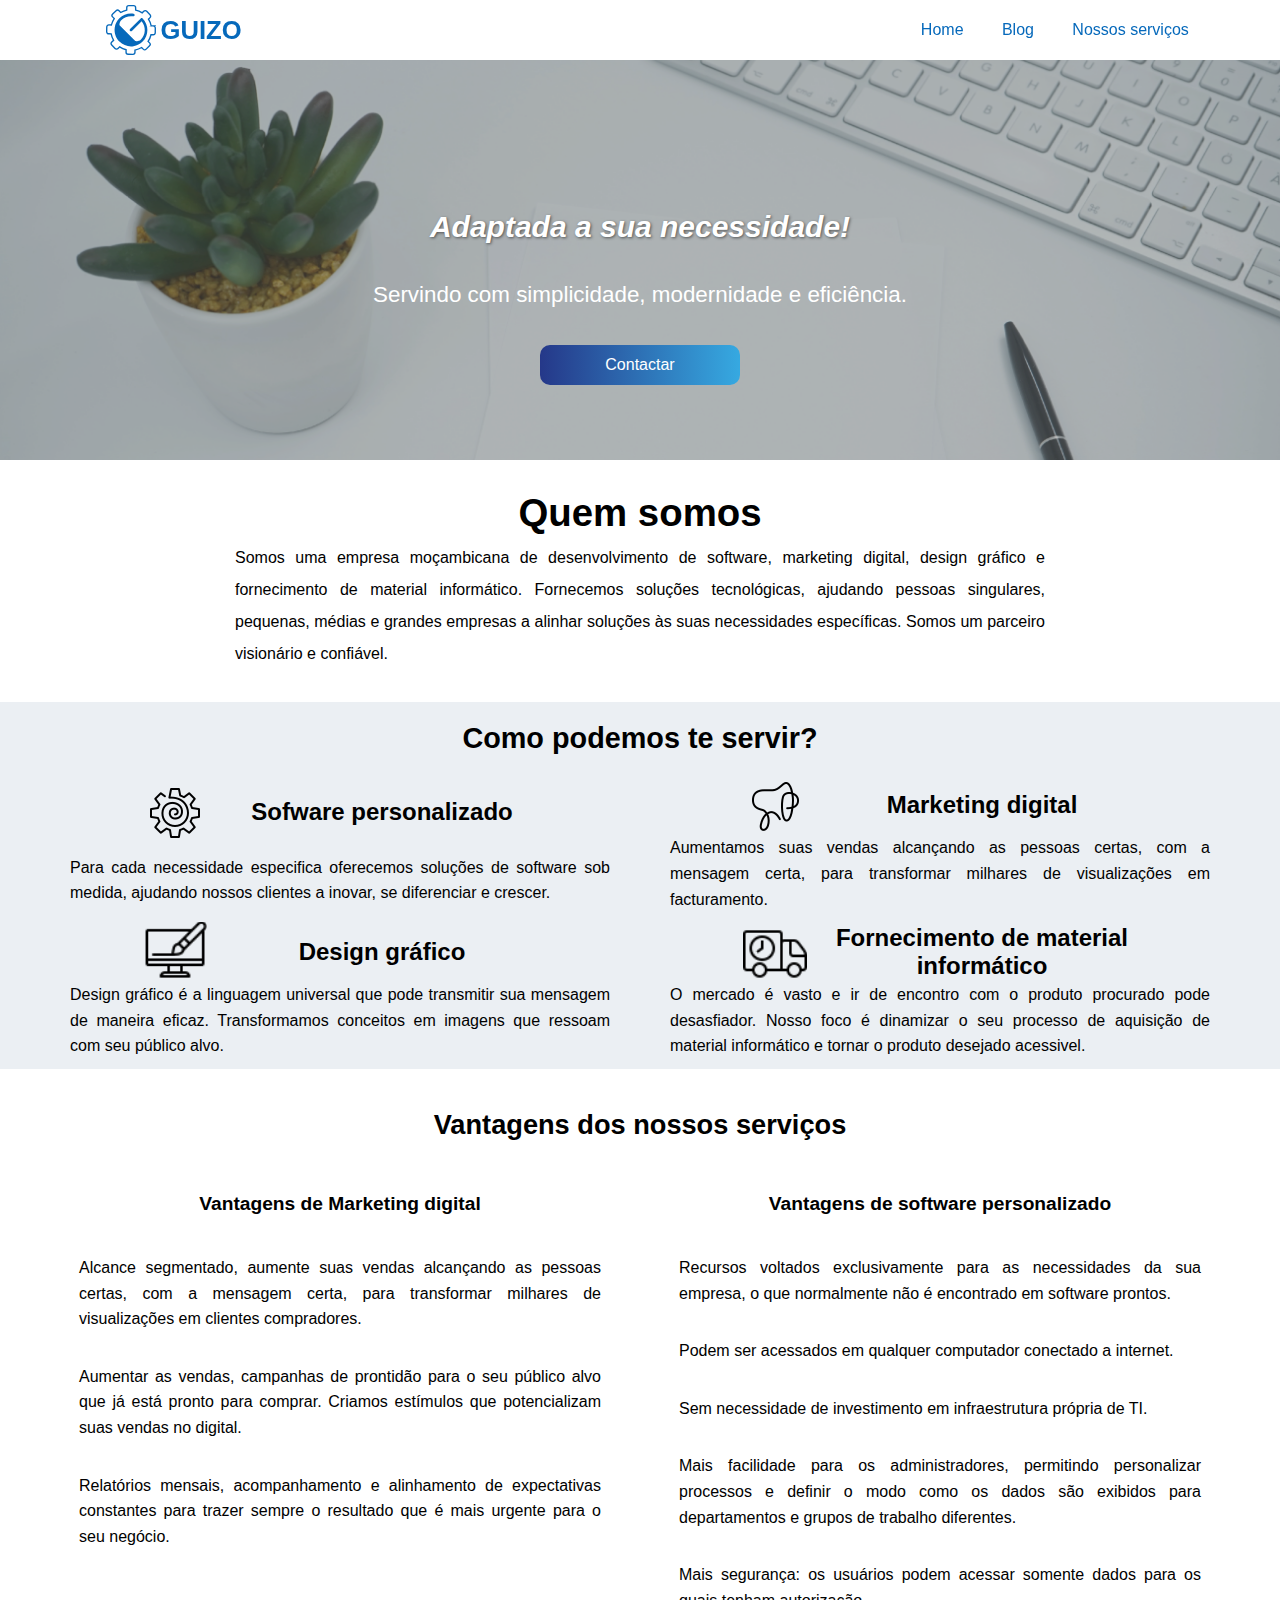
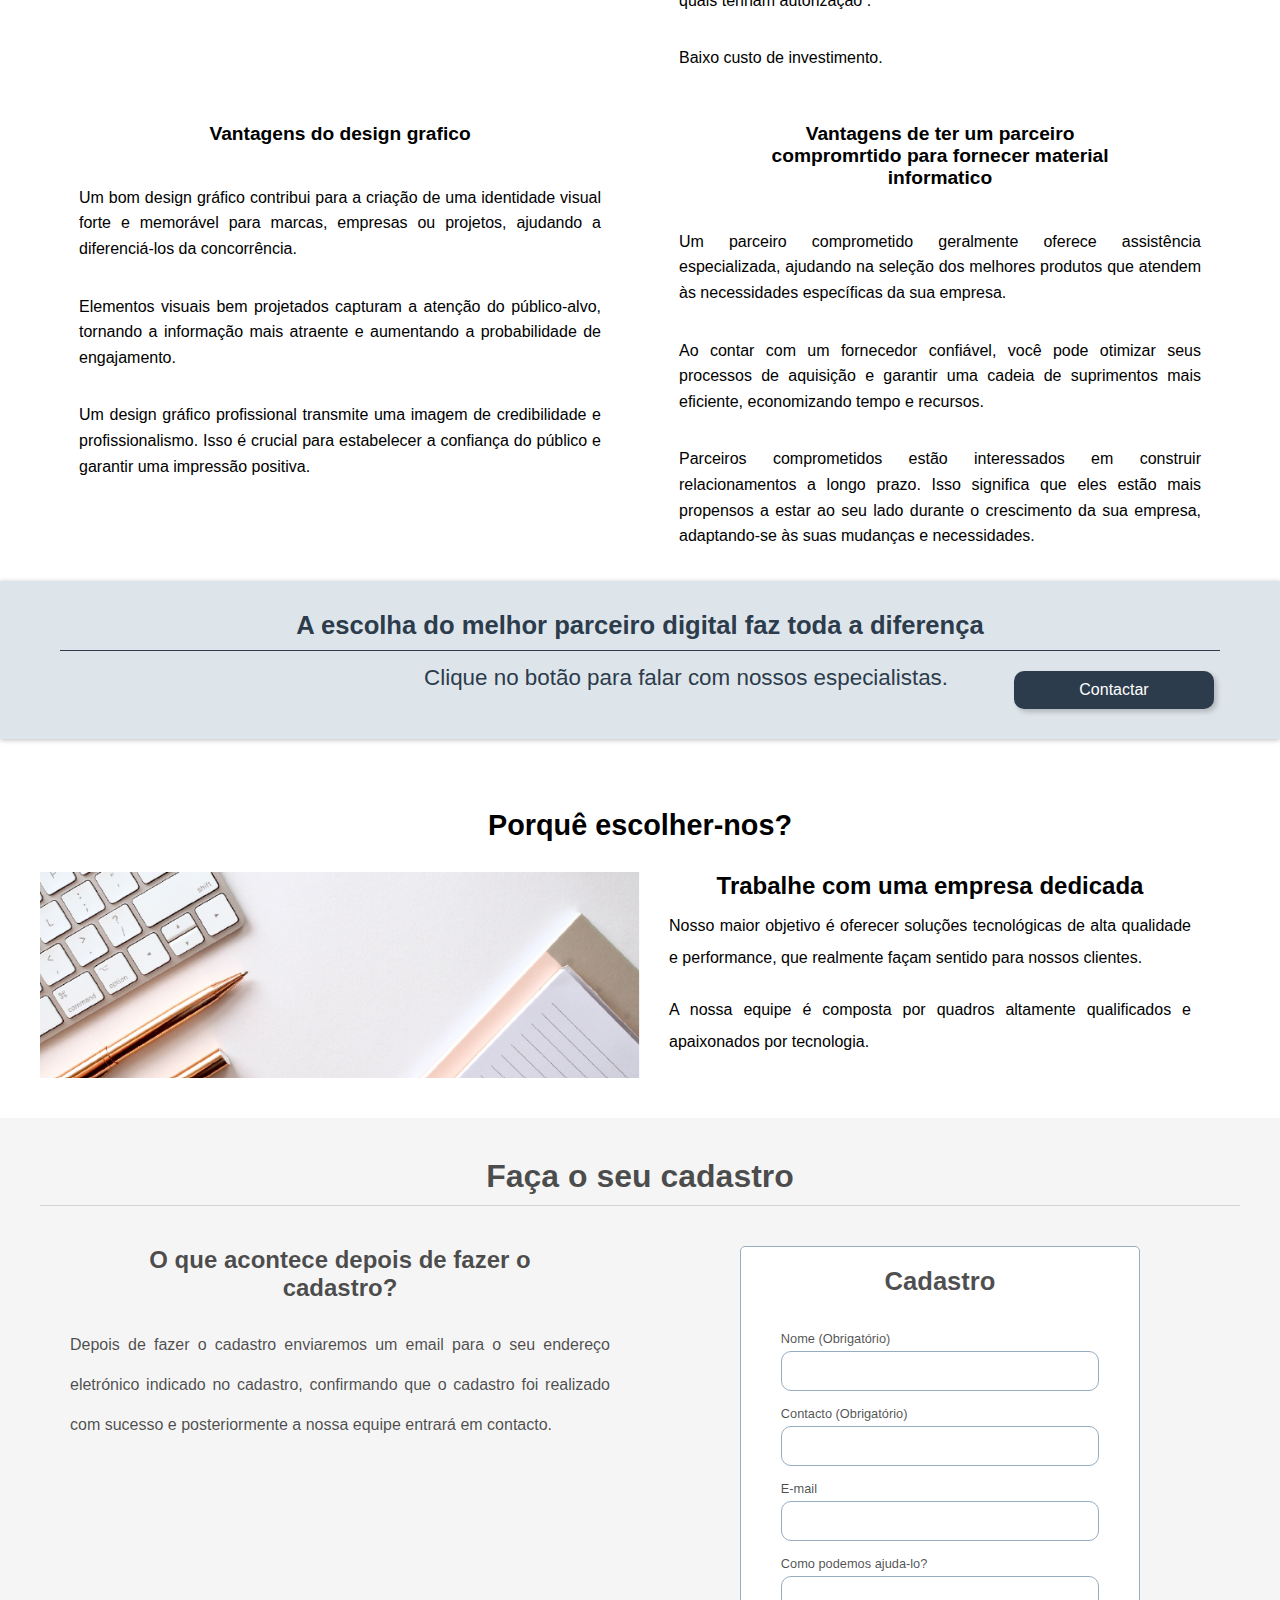
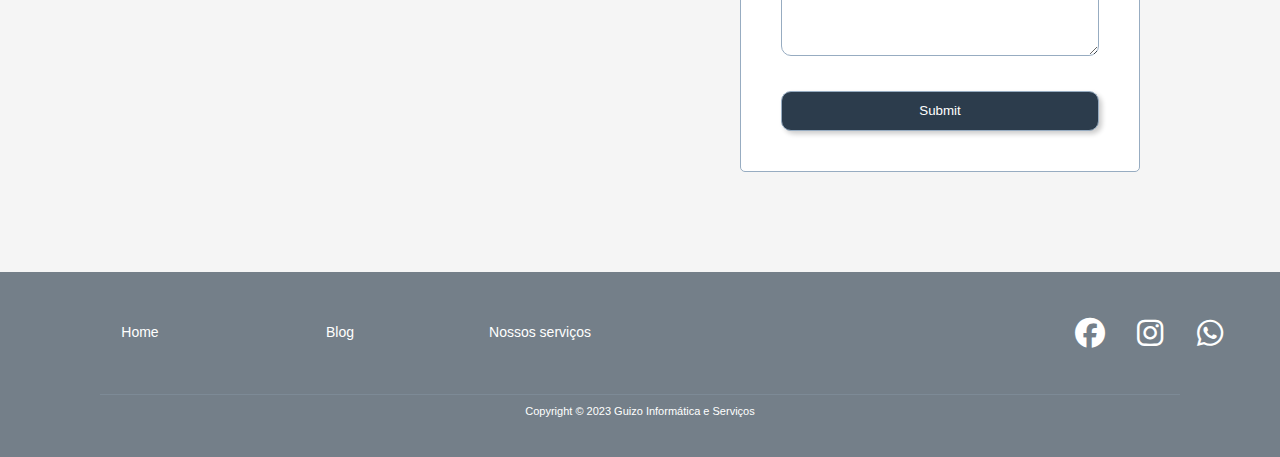
<file: index.html>
<!DOCTYPE html>
<html lang="pt">
<head>
    <meta charset="UTF-8">
    <meta name="viewport" content="width=device-width, initial-scale=1.0">
    <link rel="shortcut icon" href="icons/Favcon-1.svg" type="image/x-icon">
    <link rel="stylesheet" href="styles/css/style.css">
    <link rel="stylesheet" href="styles/css/header.css">
    <link rel="stylesheet" href="styles/css/main.css">
    <link rel="stylesheet" href="styles/css/footer.css">
    <link rel="stylesheet" href="styles/css/mediaQuery.css">
    <link rel="stylesheet" href="fonts/fontawesome-free-6.5.1-web/css/all.min.css">
    <title>Home</title>
</head>
<body>
<h1 class="SITE">GUIZO</h1>
<header class="header-top">
    <div class="conteiner-header">
        <a id="logo" href="index.html" class="header-logo"><img src="icons/icon_logo.svg" alt="logotipo da GUIZO">GUIZO</a>
        <!--        <div class="div-logo2">-->
        <a id="logo2" href="index.html" class="header-logo"><img src="icons/icon_logo.svg" alt="logotipo da GUIZO"></a>
        <!--        </div>-->
        <div class="header-menu">
            <ul>
                <li><a href="index.html" class="home">Home</i></a></li>
<!--                <i class="fa-solid fa-house">-->
                <li><a href="pages/blog.html">Blog</a></li>
<!--                <li><a href="pages/sobreNos.html">Sobre nós</a></li>-->
                <li><a href="pages/nossosServicos.html">Nossos serviços</a></li>
            </ul>
        </div>
        <nav class="menu-mobile">
            <ul>
                <li>
                    <div class="menu-mobile-limit">
                        <span></span>
                        <span></span>
                        <span></span>
                    </div>
                    <ul class="menu-mobile-list ds_none">
                        <li class="midle"><a href="index.html">Home</a></li>
                        <li class="midle"><a href="pages/blog.html">Blog</a></li>
<!--                        <li class="midle"><a href="pages/sobreNos.html">Sobre nós</a></li>-->
                        <li id="end"><a href="pages/nossosServicos.html">Nossos serviços</a></li>
                    </ul>
                </li>
            </ul>
        </nav>
    </div>
</header>

<div class="content">
    <div class="BG-black">
        <div class="content-img-main">
            <!--            <span></span>-->
            <div class="txt">

                <h2><i>Adaptada a sua necessidade!</i></h2>
<!--                <h2> Servindo de forma simples, moderna e eficiente.</h2>-->

                <div class="paragraph">
                    <p>Servindo com simplicidade, modernidade e eficiência.</p>
                    <div class="a">
                        <a href="#form" target="_self" class="btn">Contactar</a>
                    </div>
                </div>
            </div>
        </div>
    </div>
</div>
<main class="main">
    <section class="about">
        <h1 class="main-title">Quem somos</h1>
        <header class="main-header">
            <p>Somos uma empresa moçambicana de desenvolvimento de software, marketing digital, design gráfico e fornecimento de material informático. Fornecemos soluções
                tecnológicas, ajudando pessoas singulares, pequenas, médias e grandes empresas a alinhar soluções às
                suas necessidades específicas. Somos um parceiro visionário e confiável.</p>
        </header>

<!--        <div class="article-content">-->
<!--            <article>-->
<!--                <h2>Marketing digital</h2>-->
<!--                <p>A maioria dos consumidores pesquisam online, um website e uma solução de marketing digital-->
<!--                    integrada-->
<!--                    representam uma oportunidade única de ser encontrado por potenciais clientes e aumentar o seu-->
<!--                    faturamento!</p>-->
<!--                <p>Quando você tem uma solução integrada, cada peça é feita com o objectivo correcto para aumentar-->
<!--                    suas-->
<!--                    vendas, atrair mais clientes, tornar seu negócio uma referência no mercado.</p>-->
<!--                <p>A nossa equipe oferece serviços de marketing digital com foco no crescimento do seu negocio.</p>-->
<!--            </article>-->

<!--            <article>-->
<!--                <h2>Desenvolvimento de software</h2>-->
<!--                <p>Um sistema feito exclusivamente para suas necessidades, é o ideal para reduzir o tempo das-->
<!--                    tarefas e-->
<!--                    aumentar a dinâmica dos seus colaboradores.</p>-->
<!--                <p>Nossa equipe de desenvolvimento de software é especialista em criar e desenvolver sistemas-->
<!--                    exclusivos-->
<!--                    para cada empresa.</p>-->
<!--                <p>Nossos softwares são feitos baseados nas necessidades do seu negócio afim de organizar e-->
<!--                    simplificar-->
<!--                    os processos da sua empresa, seja qual for sua área de atuação.</p>-->
<!--            </article>-->
<!--        </div>-->
    </section>

    <section class="service">
        <div class="service-content">

            <h1>Como podemos te servir?</h1>

            <article>
                <div class="ico-h2">
                    <span class="ico-dev"></span>
                    <h2>Sofware personalizado</h2>
                </div>
                <p>Para cada necessidade especifica oferecemos soluções de software sob medida, ajudando nossos
                    clientes
                    a inovar, se diferenciar e crescer.</p>
            </article>

            <article>
                <div class="ico-h2">
                    <span class="ico-mkt"></span>
                    <h2>Marketing digital</h2>
                </div>

                <p>Aumentamos suas vendas alcançando as pessoas certas, com a mensagem certa, para transformar
                    milhares
                    de visualizações em facturamento.</p>
            </article>

            <article>
                <div class="ico-h2">
                    <span class="ico-dsg"></span>
                    <h2>Design gráfico</h2>
                </div>
                <p>
                    Design
                    gráfico é a linguagem
                    universal que pode transmitir
                    sua mensagem de maneira
                    eficaz.
                    Transformamos conceitos em
                    imagens que ressoam com
                    seu público alvo.


                </p>
            </article>

            <article>
                <div class="ico-h2">
                    <span class="ico-fnc"></span>
                    <h2>Fornecimento de material informático</h2>
                </div>
                <p>
                    O mercado é vasto e ir de encontro com o produto procurado pode desasfiador.
                    Nosso foco é dinamizar o seu processo de aquisição de material informático
                    e tornar o produto desejado acessivel.
                </p>
            </article>
        </div>
    </section>

    <section class="about2">
        <div class="about2-limit">
            <header class="main-header">
                <h1 class="main-title">Vantagens dos nossos serviços</h1>
            </header>

            <div class="article-content">
                <article>
                    <h2>Vantagens de Marketing digital</h2>
                    <p>Alcance segmentado, aumente suas vendas alcançando as pessoas certas, com a mensagem certa,
                        para
                        transformar milhares de visualizações em clientes compradores.</p>
                    <p>Aumentar as vendas, campanhas de prontidão para o seu público alvo que já está pronto para
                        comprar.
                        Criamos estímulos que potencializam suas vendas no digital.</p>
                    <p>Relatórios mensais, acompanhamento e alinhamento de expectativas constantes para trazer
                        sempre o
                        resultado que é mais urgente para o seu negócio.</p>
                </article>

                <article>
                    <h2>Vantagens de software personalizado</h2>
                    <p>Recursos voltados exclusivamente para as necessidades da sua empresa, o que normalmente não é
                        encontrado em software prontos.</p>
                    <p>Podem ser acessados em qualquer computador conectado a internet.</p>
                    <p>Sem necessidade de investimento em infraestrutura própria de TI.</p>
                    <p>Mais facilidade para os administradores, permitindo personalizar processos e definir o modo
                        como
                        os
                        dados são exibidos para departamentos e grupos de trabalho diferentes.</p>
                    <p>Mais segurança: os usuários podem acessar somente dados para os quais tenham autorização
                        .</p>
                    <p>Baixo custo de investimento.</p>
                </article>

                <article>
                    <h2>Vantagens do design grafico</h2>
                    <p>
                        Um bom design gráfico contribui para a criação de uma identidade visual forte e memorável para marcas, empresas ou projetos, ajudando a diferenciá-los da concorrência.
                    </p>
                    <p>
                        Elementos visuais bem projetados capturam a atenção do público-alvo, tornando a informação mais atraente e aumentando a probabilidade de engajamento.
                    </p>
                    <p>
                        Um design gráfico profissional transmite uma imagem de credibilidade e profissionalismo. Isso é crucial para estabelecer a confiança do público e garantir uma impressão positiva.
                    </p>
                </article>

                <article>
                    <h2>Vantagens de ter um parceiro compromrtido para fornecer material informatico</h2>
                    <p>
                        Um parceiro comprometido geralmente oferece assistência especializada, ajudando na seleção dos melhores produtos que atendem às necessidades específicas da sua empresa.                    </p>
                    <p>
                        Ao contar com um fornecedor confiável, você pode otimizar seus processos de aquisição e garantir uma cadeia de suprimentos mais eficiente, economizando tempo e recursos.
                    </p>
                    <p>
                        Parceiros comprometidos estão interessados em construir relacionamentos a longo prazo. Isso significa que eles estão mais propensos a estar ao seu lado durante o crescimento da sua empresa, adaptando-se às suas mudanças e necessidades.
                    </p>
                </article>
            </div>
        </div>
    </section>

    <section class="cta">
        <div class="cta-content">
            <h1>A escolha do melhor parceiro digital faz toda a diferença</h1>
            <article>
                <h2>Clique no botão para falar com nossos especialistas.</h2>
            </article>

            <div class="cta-button">
                <a class="btn-button btn-sucess" href="#form" target="_self">Contactar</a>
            </div>

        </div>
    </section>

    <section class="why-us">

        <div class="why-us-content">
            <h1>Porquê escolher-nos?</h1>
            <div class="why-us-content-info">
                <div class="us-img">
                    <span class="img"></span>
                </div>
                <div class="why-us-article-content">
                    <article>
                        <h2>Trabalhe com uma empresa dedicada</h2>
                        <p>Nosso maior objetivo é oferecer soluções tecnológicas de alta qualidade e performance,
                            que
                            realmente
                            façam sentido para nossos clientes.</p>
                        <p>A nossa equipe é composta por quadros altamente qualificados e apaixonados por
                            tecnologia.</p>
                    </article>
                </div>
            </div>
        </div>
    </section>
</main>

<footer>
    <div class="subscribe">
        <section class="subscribe-sec">
            <h1>Faça o seu cadastro</h1>
            <div class="subscribe-sec-div">
                <article>
                    <h2>O que acontece depois de fazer o cadastro?</h2>
                    <p>
                        Depois de fazer o cadastro enviaremos um email para o seu endereço eletrónico indicado no
                        cadastro,
                        confirmando que o cadastro foi realizado com sucesso e posteriormente a nossa equipe entrará
                        em
                        contacto.
                    </p>

                    <span></span>
                </article>
                <div id="form" class="form">
                    <form action="#">
                        <h1>Cadastro</h1>

                        <div class="lbl-inp">
                            <label for="nome">Nome (Obrigatório)</label>
                            <div class="arange">
                                <input type="text" id="nome" required>
                            </div>
                        </div>

                        <div class="lbl-inp">
                            <label for="contact">Contacto (Obrigatório)</label>
                            <div class="arange">
                                <input type="tel" id="contact" required>
                            </div>
                        </div>

                        <div class="lbl-inp">
                            <label for="email">E-mail</label>
                            <div class="arange">
                                <input type="email" id="email">
                            </div>
                        </div>

                        <div id="help" class="lbl-inp">
                            <label for="order">Como podemos ajuda-lo?</label>
                            <div class="arange">
                                <textarea name="input_6" id="order" class="textarea small" tabindex="103" aria-required="true" aria-invalid="false" rows="10" cols="50" spellcheck="false"></textarea>
                            </div>
                        </div>

                        <div class="lbl-inp">
                            <input class="btn-sucess" type="submit">
                        </div>
                    </form>
                </div>
            </div>
        </section>
    </div>
</footer>

<section class="foot">
    <div class="article">

        <div class="foot-items menu">
<!--            <h2>Menu</h2>-->
            <ul>
                <li><a href="index.html">Home</a></li>
                <li><a href="pages/blog.html">Blog</a></li>
<!--                <li><a href="pages/sobreNos.html">Sobre nós</a></li>-->
                <li><a href="pages/nossosServicos.html">Nossos serviços</a></li>
            </ul>
        </div>

        <div class="foot-items contact">
<!--            <h2>Contactos</h2>-->
            <a href="https://www.facebook.com/profile.php?id=100094059331392&mibextid=LQQJ4d" target="_blank"><i class="fa-brands fa-facebook"></i></a>
            <a href="https://www.instagram.com/guizo_informatica_e_servicos?igshid=OGQ5ZDc2ODk2ZA==" target="_blank"><i class="fa-brands fa-instagram"></i></a>
            <a href=" https://wa.me/258874000778" target="_blank"><i class="fa-brands fa-whatsapp"></i></a>
        </div>

<!--        <div class="foot-items guizo">-->
<!--            <h2>O que é GUIZO?</h2>-->
<!--            <p>Lorem ipsum dolor sit amet, consectetur adipisicing elit. Dolorum, quis, voluptas? A ad aliquid beatae-->
<!--                expedita fugit in iste minima nam numquam, officia quaerat unde, ut!</p>-->
<!--        </div>-->
        <p>Copyright © 2023  Guizo Informática e Serviços</p>
    </div>
</section>

<script src="styles/js/jquery-3.7.1.min.js"></script>
<script src="styles/js/main.js"></script>
</body>
</html>
</file>
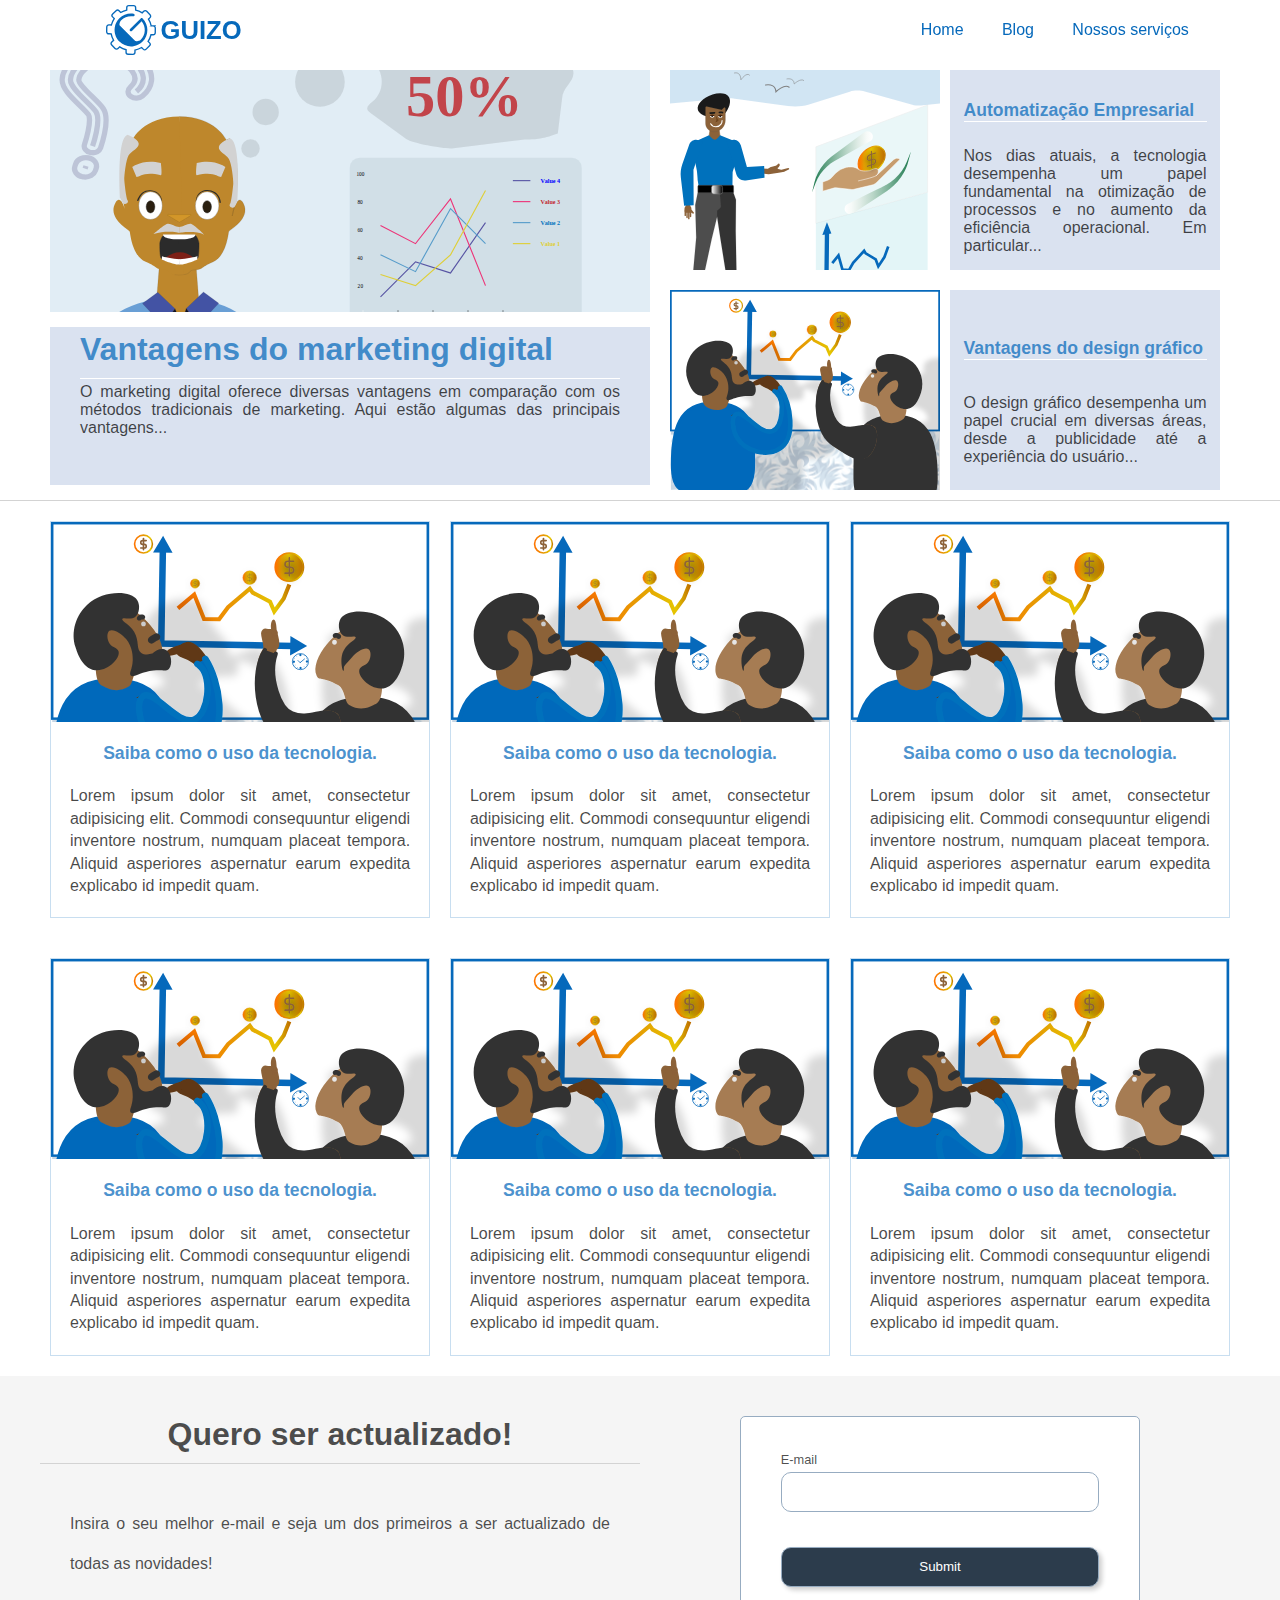
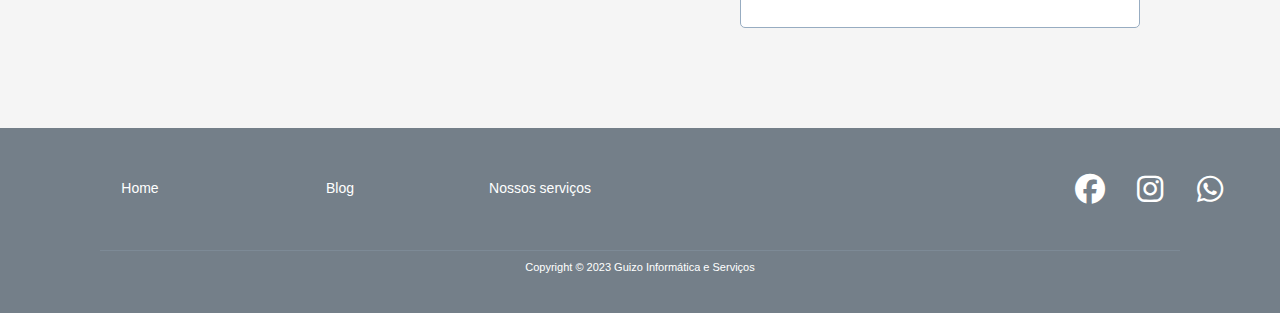
<file: pages/blog.html>
<!DOCTYPE html>
<html lang="pt">
<head>
    <meta charset="UTF-8">
    <meta name="viewport" content="width=device-width, initial-scale=1.0">
    <link rel="shortcut icon" href="../icons/Favcon-1.svg" type="image/x-icon">
    <link rel="stylesheet" href="../styles/css/style.css">
    <link rel="stylesheet" href="../styles/css/header.css">
    <link rel="stylesheet" href="../styles/css/main.css">
    <link rel="stylesheet" href="../styles/css/footer.css">
    <link rel="stylesheet" href="../styles/css/mediaQuery.css">
    <link rel="stylesheet" href="../fonts/fontawesome-free-6.5.1-web/css/all.min.css">
    <title>Blog</title>
</head>
<body>
<h1 class="SITE">GUIZO</h1>
<header class="header-top">
    <div class="conteiner-header">
        <a id="logo" href="../index.html" class="header-logo"><img src="../icons/icon_logo.svg" alt="logotipo da GUIZO">GUIZO</a>
        <!--        <div class="div-logo2">-->
        <a id="logo2" href="../index.html" class="header-logo"><img src="../icons/icon_logo.svg"
                                                                    alt="logotipo da GUIZO"></a>
        <!--        </div>-->
        <div class="header-menu">
            <ul>
                <li><a href="../index.html" class="home">Home</i></a></li>
                <!--                <i class="fa-solid fa-house">-->
                <li><a href="blog.html">Blog</a></li>
<!--                <li><a href="sobreNos.html">Sobre nós</a></li>-->
                <li><a href="nossosServicos.html">Nossos serviços</a></li>
            </ul>
        </div>
        <nav class="menu-mobile">
            <ul>
                <li>
                    <div class="menu-mobile-limit">
                        <span></span>
                        <span></span>
                        <span></span>
                    </div>
                    <ul class="menu-mobile-list ds_none">
                        <li class="midle"><a href="../index.html">Home</a></li>
                        <li class="midle"><a href="blog.html">Blog</a></li>
                        <!--                        <li class="midle"><a href="pages/sobreNos.html">Sobre nós</a></li>-->
                        <li id="end"><a href="nossosServicos.html">Nossos serviços</a></li>
                    </ul>
                </li>
            </ul>
        </nav>
    </div>
</header>

<div class="content-blog-emphasis-main">
    <article class="blog-emphasis-main">
        <div class="blog-emphasis-main-image"></div>
        <div class="blog-emphasis-main-txt">
            <h1>
                <a href="blogView.html">Vantagens do marketing digital</a>
            </h1>
            <p>
                O marketing digital oferece diversas vantagens em comparação com os métodos tradicionais de marketing.
                Aqui estão algumas das principais vantagens...
            </p>
        </div>
    </article>
    <div class="conteiner-blog-emphasis">
        <article class="blog-emphasis">
            <div class="blog-emphasis-image" id="na"></div>
            <div class="blog-emphasis-txt">
                <h1>
                    <a href="blogView.html">Automatização Empresarial</a>
                </h1>
                <p>
                    Nos dias atuais, a tecnologia desempenha um papel fundamental na otimização de processos e no
                    aumento da eficiência operacional. Em particular...
                </p>
            </div>
        </article>

        <article class="blog-emphasis">
            <div class="blog-emphasis-image" id="nb"></div>
            <div class="blog-emphasis-txt">
                <h1>
                    <a href="blogView.html">Vantagens do design gráfico</a>
                </h1>
                <p>
                    O design gráfico desempenha um papel crucial em diversas áreas, desde a publicidade até a experiência do usuário...
                </p>
            </div>
        </article>
    </div>
</div>

<main class="main-blog">
    <div class="conteiner-blog">
    <article class="blog">
        <div class="blog-main-image"></div>
        <div class="blog-txt">
            <h1>
                <a href="blogView.html">Saiba como o uso da tecnologia.</a>
            </h1>
            <p>
                Lorem ipsum dolor sit amet, consectetur adipisicing elit. Commodi consequuntur eligendi inventore
                nostrum, numquam placeat tempora. Aliquid asperiores aspernatur earum expedita explicabo id impedit quam.
            </p>
        </div>
    </article>


    <article class="blog">
        <div class="blog-main-image"></div>
        <div class="blog-txt">
            <h1>
                <a href="blogView.html">Saiba como o uso da tecnologia.</a>
            </h1>
            <p>
                Lorem ipsum dolor sit amet, consectetur adipisicing elit. Commodi consequuntur eligendi inventore
                nostrum, numquam placeat tempora. Aliquid asperiores aspernatur earum expedita explicabo id impedit quam.
            </p>
        </div>
    </article>

    <article class="blog">
        <div class="blog-main-image"></div>
        <div class="blog-txt">
            <h1>
                <a href="blogView.html">Saiba como o uso da tecnologia.</a>
            </h1>
            <p>
                Lorem ipsum dolor sit amet, consectetur adipisicing elit. Commodi consequuntur eligendi inventore
                nostrum, numquam placeat tempora. Aliquid asperiores aspernatur earum expedita explicabo id impedit quam.
            </p>
        </div>
    </article>

    <article class="blog">
        <div class="blog-main-image"></div>
        <div class="blog-txt">
            <h1>
                <a href="blogView.html">Saiba como o uso da tecnologia.</a>
            </h1>
            <p>
                Lorem ipsum dolor sit amet, consectetur adipisicing elit. Commodi consequuntur eligendi inventore
                nostrum, numquam placeat tempora. Aliquid asperiores aspernatur earum expedita explicabo id impedit quam.
            </p>
        </div>
    </article>

    <article class="blog">
        <div class="blog-main-image"></div>
        <div class="blog-txt">
            <h1>
                <a href="blogView.html">Saiba como o uso da tecnologia.</a>
            </h1>
            <p>
                Lorem ipsum dolor sit amet, consectetur adipisicing elit. Commodi consequuntur eligendi inventore
                nostrum, numquam placeat tempora. Aliquid asperiores aspernatur earum expedita explicabo id impedit quam.
            </p>
        </div>
    </article>

    <article class="blog">
        <div class="blog-main-image"></div>
        <div class="blog-txt">
            <h1>
                <a href="blogView.html">Saiba como o uso da tecnologia.</a>
            </h1>
            <p>
                Lorem ipsum dolor sit amet, consectetur adipisicing elit. Commodi consequuntur eligendi inventore
                nostrum, numquam placeat tempora. Aliquid asperiores aspernatur earum expedita explicabo id impedit quam.
            </p>
        </div>
    </article>
    </div>
</main>


<main class="main">
    <!---->
</main>

<footer>
    <div class="subscribe">
        <section class="subscribe-sec">
<!--            <h1>Faça o seu cadastro</h1>-->
            <div class="subscribe-sec-div">
                <article>
                    <h1>Quero ser actualizado!</h1>
                    <p>
                        Insira o seu melhor e-mail e seja um dos primeiros a ser actualizado de todas as novidades!
                    </p>

                    <span></span>
                </article>
                <div id="form" class="form">
                    <form action="#">
<!--                        <h1>Cadastro</h1>-->

<!--                        <div class="lbl-inp">-->
<!--                            <label for="nome">Nome (Obrigatório)</label>-->
<!--                            <div class="arange">-->
<!--                                <input type="text" id="nome" required>-->
<!--                            </div>-->
<!--                        </div>-->

<!--                        <div class="lbl-inp">-->
<!--                            <label for="contact">Contacto (Obrigatório)</label>-->
<!--                            <div class="arange">-->
<!--                                <input type="tel" id="contact" required>-->
<!--                            </div>-->
<!--                        </div>-->

                        <div class="lbl-inp">
                            <label for="email">E-mail</label>
                            <div class="arange">
                                <input type="email" id="email">
                            </div>
                        </div>

<!--                        <div id="help" class="lbl-inp">-->
<!--                            <label for="order">Como podemos ajuda-lo?</label>-->
<!--                            <div class="arange">-->
<!--                                <textarea name="input_6" id="order" class="textarea small" tabindex="103"-->
<!--                                          aria-required="true" aria-invalid="false" rows="10" cols="50"-->
<!--                                          spellcheck="false"></textarea>-->
<!--                            </div>-->
<!--                        </div>-->

                        <div class="lbl-inp">
                            <input class="btn-sucess" type="submit">
                        </div>
                    </form>
                </div>
            </div>
        </section>
    </div>
</footer>

<section class="foot">
    <div class="article">

        <div class="foot-items menu">
            <!--            <h2>Menu</h2>-->
            <ul>
                <li><a href="../index.html">Home</a></li>
                <li><a href="blog.html">Blog</a></li>
<!--                <li><a href="sobreNos.html">Sobre nós</a></li>-->
                <li><a href="nossosServicos.html">Nossos serviços</a></li>
            </ul>
        </div>

        <div class="foot-items contact">
            <!--            <h2>Contactos</h2>-->
            <a href="https://www.facebook.com/profile.php?id=100094059331392&mibextid=LQQJ4d" target="_blank"><i
                    class="fa-brands fa-facebook"></i></a>
            <a href="https://www.instagram.com/guizo_informatica_e_servicos?igshid=OGQ5ZDc2ODk2ZA==" target="_blank"><i
                    class="fa-brands fa-instagram"></i></a>
            <a href=" https://wa.me/258874000778" target="_blank"><i class="fa-brands fa-whatsapp"></i></a>
        </div>

        <!--        <div class="foot-items guizo">-->
        <!--            <h2>O que é GUIZO?</h2>-->
        <!--            <p>Lorem ipsum dolor sit amet, consectetur adipisicing elit. Dolorum, quis, voluptas? A ad aliquid beatae-->
        <!--                expedita fugit in iste minima nam numquam, officia quaerat unde, ut!</p>-->
        <!--        </div>-->
        <p>Copyright © 2023 Guizo Informática e Serviços</p>
    </div>
</section>

<script src="../styles/js/jquery-3.7.1.min.js"></script>
<script src="../styles/js/main.js"></script>
</body>
</html>
</file>
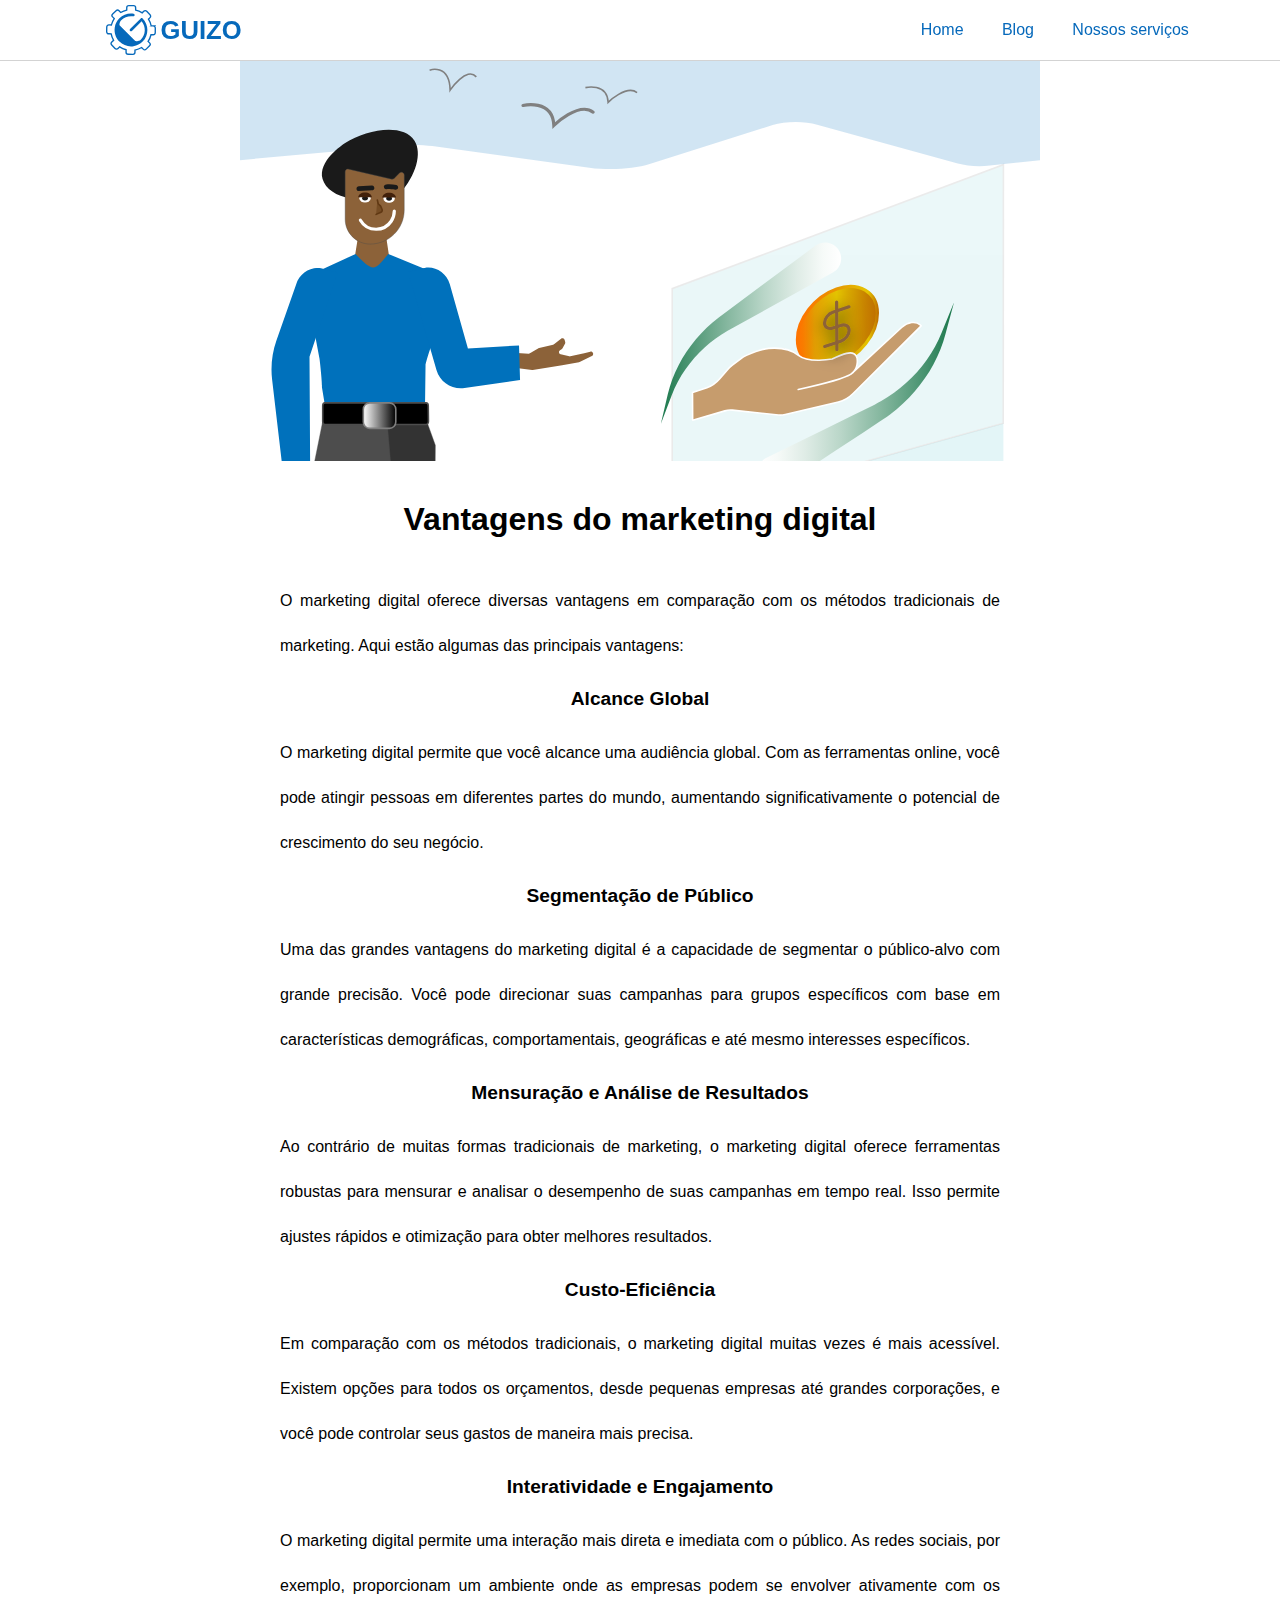
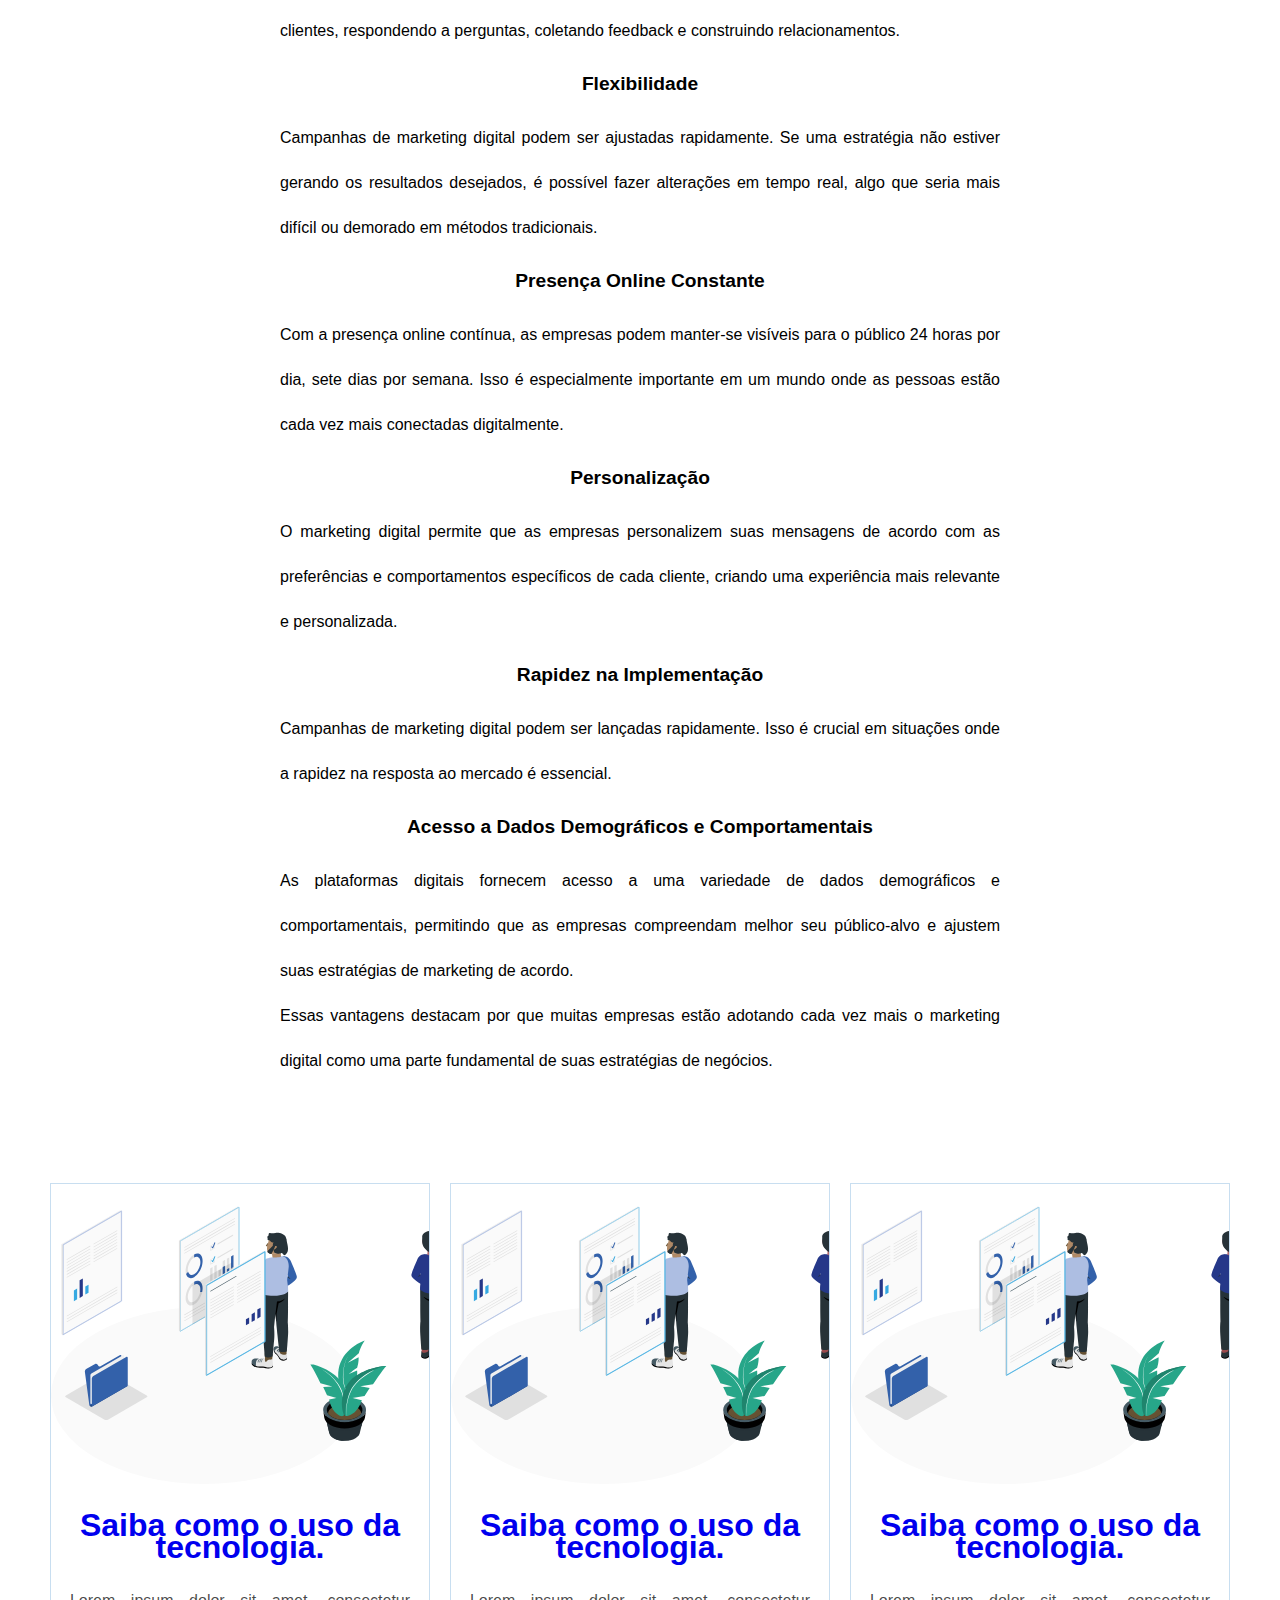
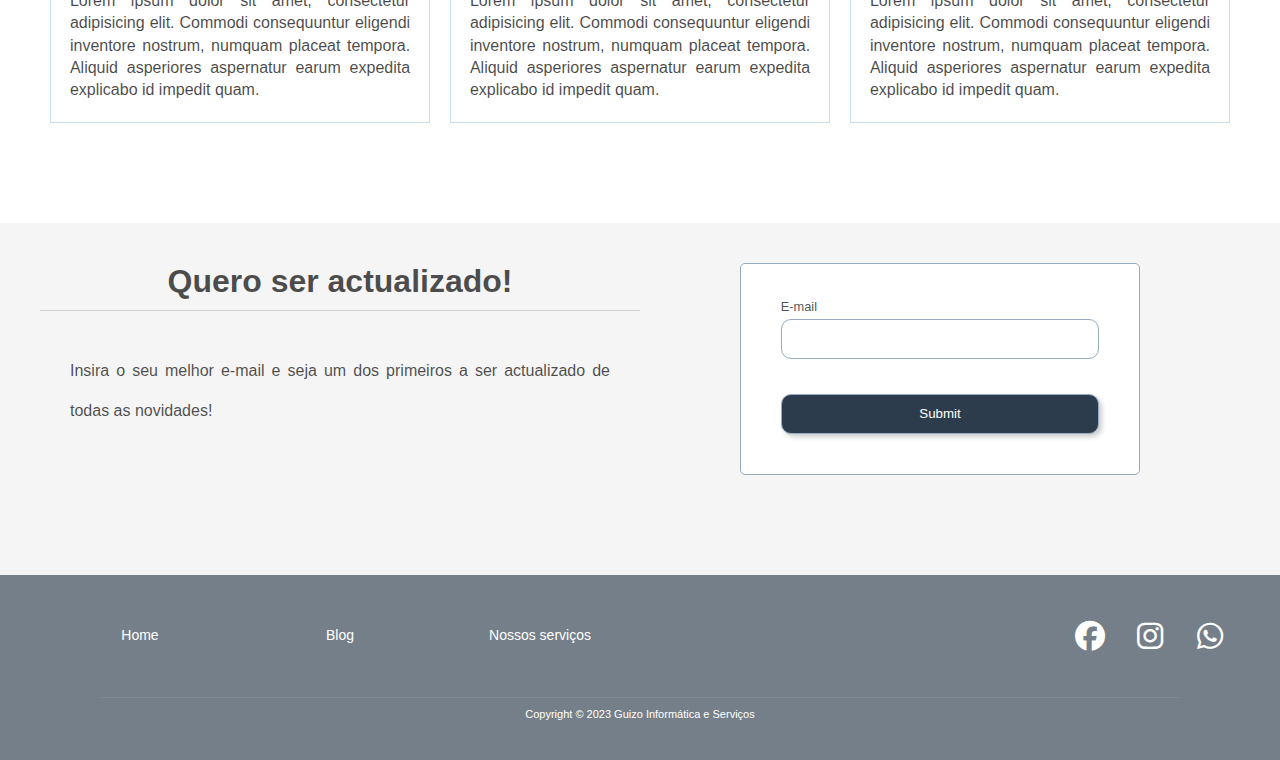
<file: pages/blogView.html>
<!doctype html>
<html lang="PT">
<head>
    <meta charset="UTF-8">
    <meta name="viewport"
          content="width=device-width, user-scalable=no, initial-scale=1.0, maximum-scale=1.0, minimum-scale=1.0">
    <meta http-equiv="X-UA-Compatible" content="ie=edge">
    <link rel="shortcut icon" href="../icons/Favcon-1.svg" type="image/x-icon">
    <link rel="stylesheet" href="../styles/css/style.css">
    <link rel="stylesheet" href="../styles/css/header.css">
    <link rel="stylesheet" href="../styles/css/main.css">
    <link rel="stylesheet" href="../styles/css/footer.css">
    <link rel="stylesheet" href="../styles/css/mediaQuery.css">
    <link rel="stylesheet" href="../fonts/fontawesome-free-6.5.1-web/css/all.min.css">
    <link rel="stylesheet" href="../styles/css/blogView.css">
    <title>View</title>
</head>
<body>
<h1 class="SITE">GUIZO</h1>
<header class="header-top">
    <div class="conteiner-header">
        <a id="logo" href="../index.html" class="header-logo"><img src="../icons/icon_logo.svg" alt="logotipo da GUIZO">GUIZO</a>
        <!--        <div class="div-logo2">-->
        <a id="logo2" href="../index.html" class="header-logo"><img src="../icons/icon_logo.svg" alt="logotipo da GUIZO"></a>
        <!--        </div>-->
        <div class="header-menu">
            <ul>
                <li><a href="../index.html" class="home">Home</i></a></li>
                <!--                <i class="fa-solid fa-house">-->
                <li><a href="blog.html">Blog</a></li>
                <!--                <li><a href="sobreNos.html">Sobre nós</a></li>-->
                <li><a href="nossosServicos.html">Nossos serviços</a></li>
            </ul>
        </div>
        <nav class="menu-mobile">
            <ul>
                <li>
                    <div class="menu-mobile-limit">
                        <span></span>
                        <span></span>
                        <span></span>
                    </div>
                    <ul class="menu-mobile-list ds_none">
                        <li class="midle"><a href="../index.html">Home</a></li>
                        <li class="midle"><a href="blog.html">Blog</a></li>
                        <!--                        <li class="midle"><a href="pages/sobreNos.html">Sobre nós</a></li>-->
                        <li id="end"><a href="nossosServicos.html">Nossos serviços</a></li>
                    </ul>
                </li>
            </ul>
        </nav>
    </div>
</header>

<main class="main-view-blog">
    <section class="main-view-blog-section">
        <article class="main-view-blog-article">
            <div class="main-view-blog-img">
<!--                Aqui fica a imagem-->
            </div>
            <div class="main-view-blog-txt">
                <h1>Vantagens do marketing digital</h1>
                <p>O marketing digital oferece diversas vantagens em comparação com os métodos tradicionais de marketing. Aqui estão algumas das principais vantagens:</p>
                <h2>Alcance Global</h2>
                <p>O marketing digital permite que você alcance uma audiência global. Com as ferramentas online, você pode atingir pessoas em diferentes partes do mundo, aumentando significativamente o potencial de crescimento do seu negócio.</p>

                <h2>Segmentação de Público</h2>
                <p>Uma das grandes vantagens do marketing digital é a capacidade de segmentar o público-alvo com grande precisão. Você pode direcionar suas campanhas para grupos específicos com base em características demográficas, comportamentais, geográficas e até mesmo interesses específicos.</p>

                <h2>Mensuração e Análise de Resultados</h2>
                <p>Ao contrário de muitas formas tradicionais de marketing, o marketing digital oferece ferramentas robustas para mensurar e analisar o desempenho de suas campanhas em tempo real. Isso permite ajustes rápidos e otimização para obter melhores resultados.</p>

                <h2>Custo-Eficiência</h2>
                <p>Em comparação com os métodos tradicionais, o marketing digital muitas vezes é mais acessível. Existem opções para todos os orçamentos, desde pequenas empresas até grandes corporações, e você pode controlar seus gastos de maneira mais precisa.</p>

                <h2>Interatividade e Engajamento</h2>
                <p>O marketing digital permite uma interação mais direta e imediata com o público. As redes sociais, por exemplo, proporcionam um ambiente onde as empresas podem se envolver ativamente com os clientes, respondendo a perguntas, coletando feedback e construindo relacionamentos.</p>

                <h2>Flexibilidade</h2>
                <p>Campanhas de marketing digital podem ser ajustadas rapidamente. Se uma estratégia não estiver gerando os resultados desejados, é possível fazer alterações em tempo real, algo que seria mais difícil ou demorado em métodos tradicionais.</p>

                <h2>Presença Online Constante</h2>
                <p>Com a presença online contínua, as empresas podem manter-se visíveis para o público 24 horas por dia, sete dias por semana. Isso é especialmente importante em um mundo onde as pessoas estão cada vez mais conectadas digitalmente.</p>

                <h2>Personalização</h2>
                <p>O marketing digital permite que as empresas personalizem suas mensagens de acordo com as preferências e comportamentos específicos de cada cliente, criando uma experiência mais relevante e personalizada.</p>

                <h2>Rapidez na Implementação</h2>
                <p>Campanhas de marketing digital podem ser lançadas rapidamente. Isso é crucial em situações onde a rapidez na resposta ao mercado é essencial.</p>

                <h2>Acesso a Dados Demográficos e Comportamentais</h2>
                <p>As plataformas digitais fornecem acesso a uma variedade de dados demográficos e comportamentais, permitindo que as empresas compreendam melhor seu público-alvo e ajustem suas estratégias de marketing de acordo.</p>


                <p>Essas vantagens destacam por que muitas empresas estão adotando cada vez mais o marketing digital como uma parte fundamental de suas estratégias de negócios.</p>

            </div>
        </article>
    </section>

    <section class="sec-view-blog">
        <article class="view-blog">
            <div class="view-blog-main-image"></div>
            <div class="view-blog-txt">
                <h1>
                    <a href="blogView.html">Saiba como o uso da tecnologia.</a>
                </h1>
                <p>
                    Lorem ipsum dolor sit amet, consectetur adipisicing elit. Commodi consequuntur eligendi inventore
                    nostrum, numquam placeat tempora. Aliquid asperiores aspernatur earum expedita explicabo id impedit quam.
                </p>
            </div>
        </article>

        <article class="view-blog">
            <div class="view-blog-main-image"></div>
            <div class="view-blog-txt">
                <h1>
                    <a href="blogView.html">Saiba como o uso da tecnologia.</a>
                </h1>
                <p>
                    Lorem ipsum dolor sit amet, consectetur adipisicing elit. Commodi consequuntur eligendi inventore
                    nostrum, numquam placeat tempora. Aliquid asperiores aspernatur earum expedita explicabo id impedit quam.
                </p>
            </div>
        </article>

        <article class="view-blog">
            <div class="view-blog-main-image"></div>
            <div class="view-blog-txt">
                <h1>
                    <a href="blogView.html">Saiba como o uso da tecnologia.</a>
                </h1>
                <p>
                    Lorem ipsum dolor sit amet, consectetur adipisicing elit. Commodi consequuntur eligendi inventore
                    nostrum, numquam placeat tempora. Aliquid asperiores aspernatur earum expedita explicabo id impedit quam.
                </p>
            </div>
        </article>
    </section>

</main>
<!-- Fim do   main    -->


<footer>
    <div class="subscribe">
        <section class="subscribe-sec">
            <!--            <h1>Faça o seu cadastro</h1>-->
            <div class="subscribe-sec-div">
                <article>
                    <h1>Quero ser actualizado!</h1>
                    <p>
                        Insira o seu melhor e-mail e seja um dos primeiros a ser actualizado de todas as novidades!
                    </p>

                    <span></span>
                </article>
                <div id="form" class="form">
                    <form action="#">

                        <div class="lbl-inp">
                            <label for="email">E-mail</label>
                            <div class="arange">
                                <input type="email" id="email">
                            </div>
                        </div>

                        <div class="lbl-inp">
                            <input class="btn-sucess" type="submit">
                        </div>
                    </form>
                </div>
            </div>
        </section>
    </div>
</footer>

<section class="foot">
    <div class="article">

        <div class="foot-items menu">
            <!--            <h2>Menu</h2>-->
            <ul>
                <li><a href="../index.html">Home</a></li>
                <li><a href="blog.html">Blog</a></li>
                <!--                <li><a href="sobreNos.html">Sobre nós</a></li>-->
                <li><a href="nossosServicos.html">Nossos serviços</a></li>
            </ul>
        </div>

        <div class="foot-items contact">
            <!--            <h2>Contactos</h2>-->
            <a href="https://www.facebook.com/profile.php?id=100094059331392&mibextid=LQQJ4d" target="_blank"><i
                    class="fa-brands fa-facebook"></i></a>
            <a href="https://www.instagram.com/guizo_informatica_e_servicos?igshid=OGQ5ZDc2ODk2ZA==" target="_blank"><i
                    class="fa-brands fa-instagram"></i></a>
            <a href=" https://wa.me/258874000778" target="_blank"><i class="fa-brands fa-whatsapp"></i></a>
        </div>

        <p>Copyright © 2023 Guizo Informática e Serviços</p>
    </div>
</section>

<script src="../styles/js/jquery-3.7.1.min.js"></script>
<script src="../styles/js/main.js"></script>
</body>
</html>
</file>
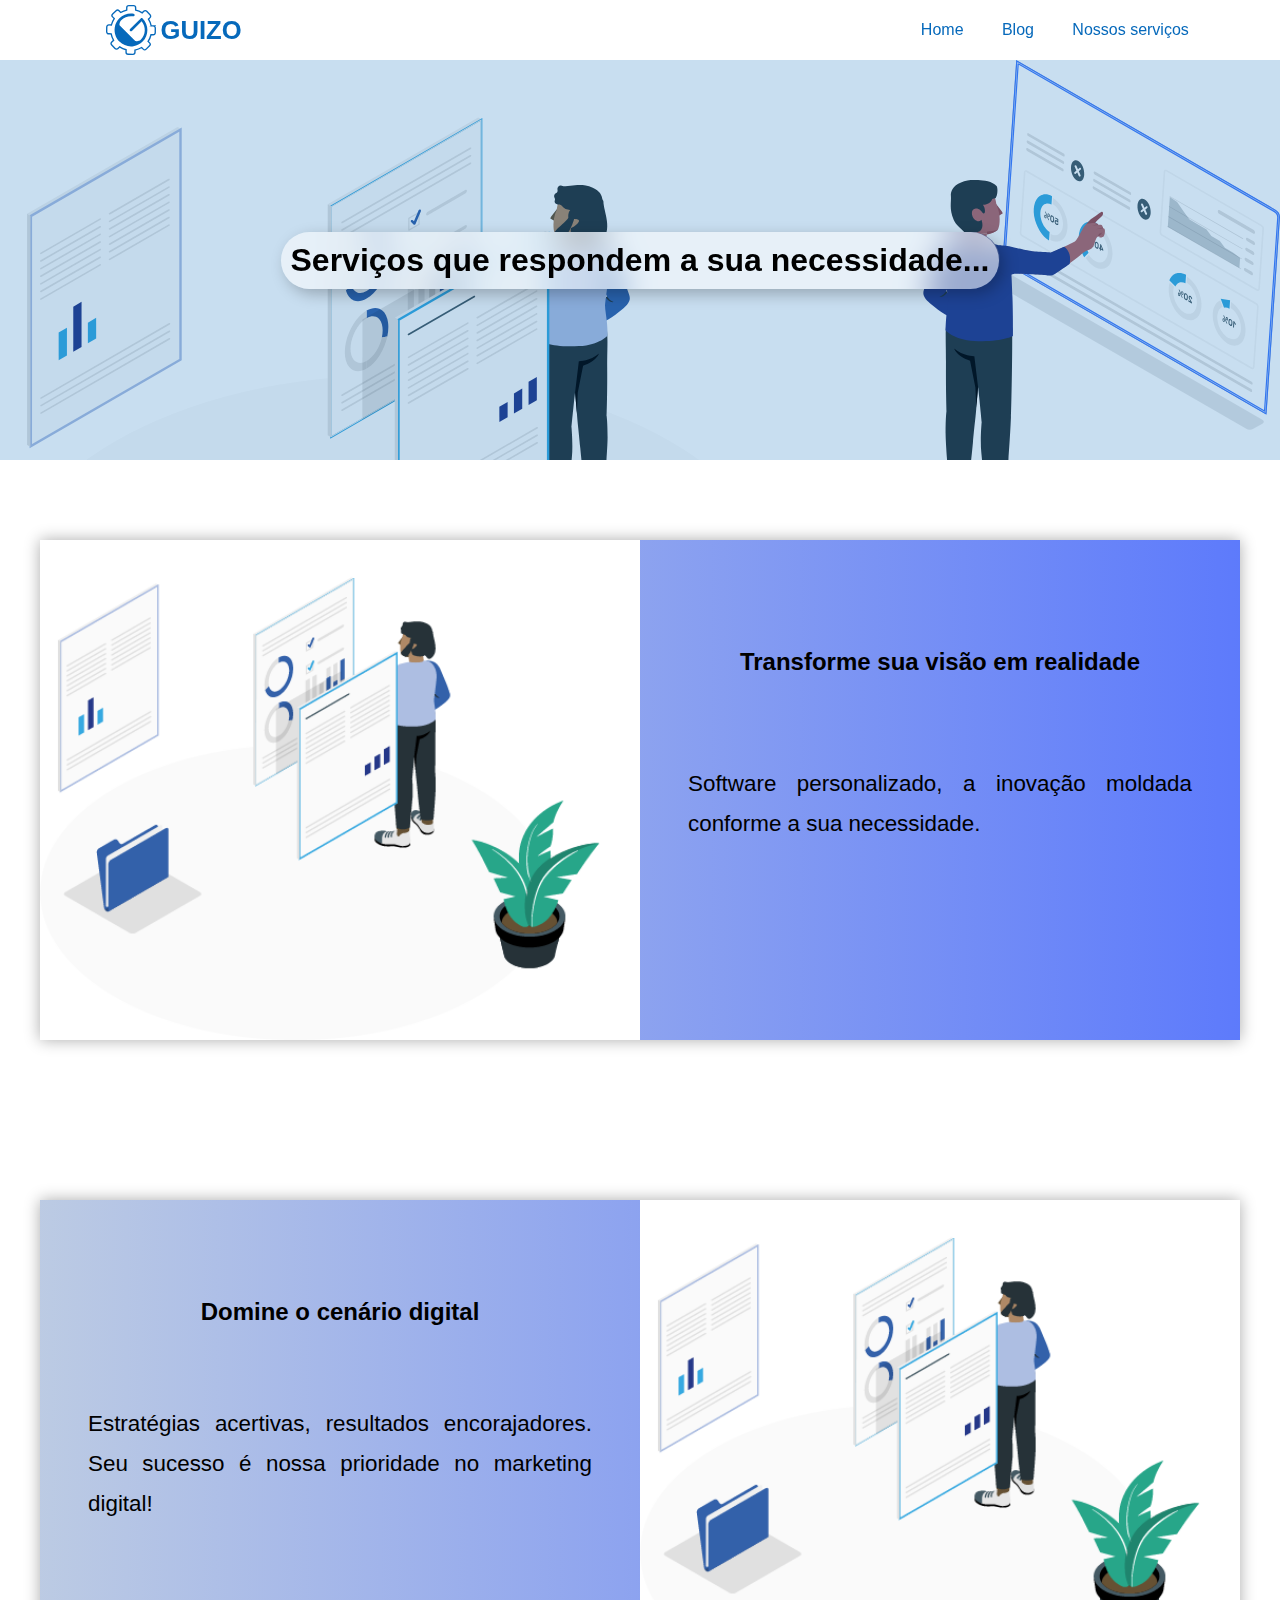
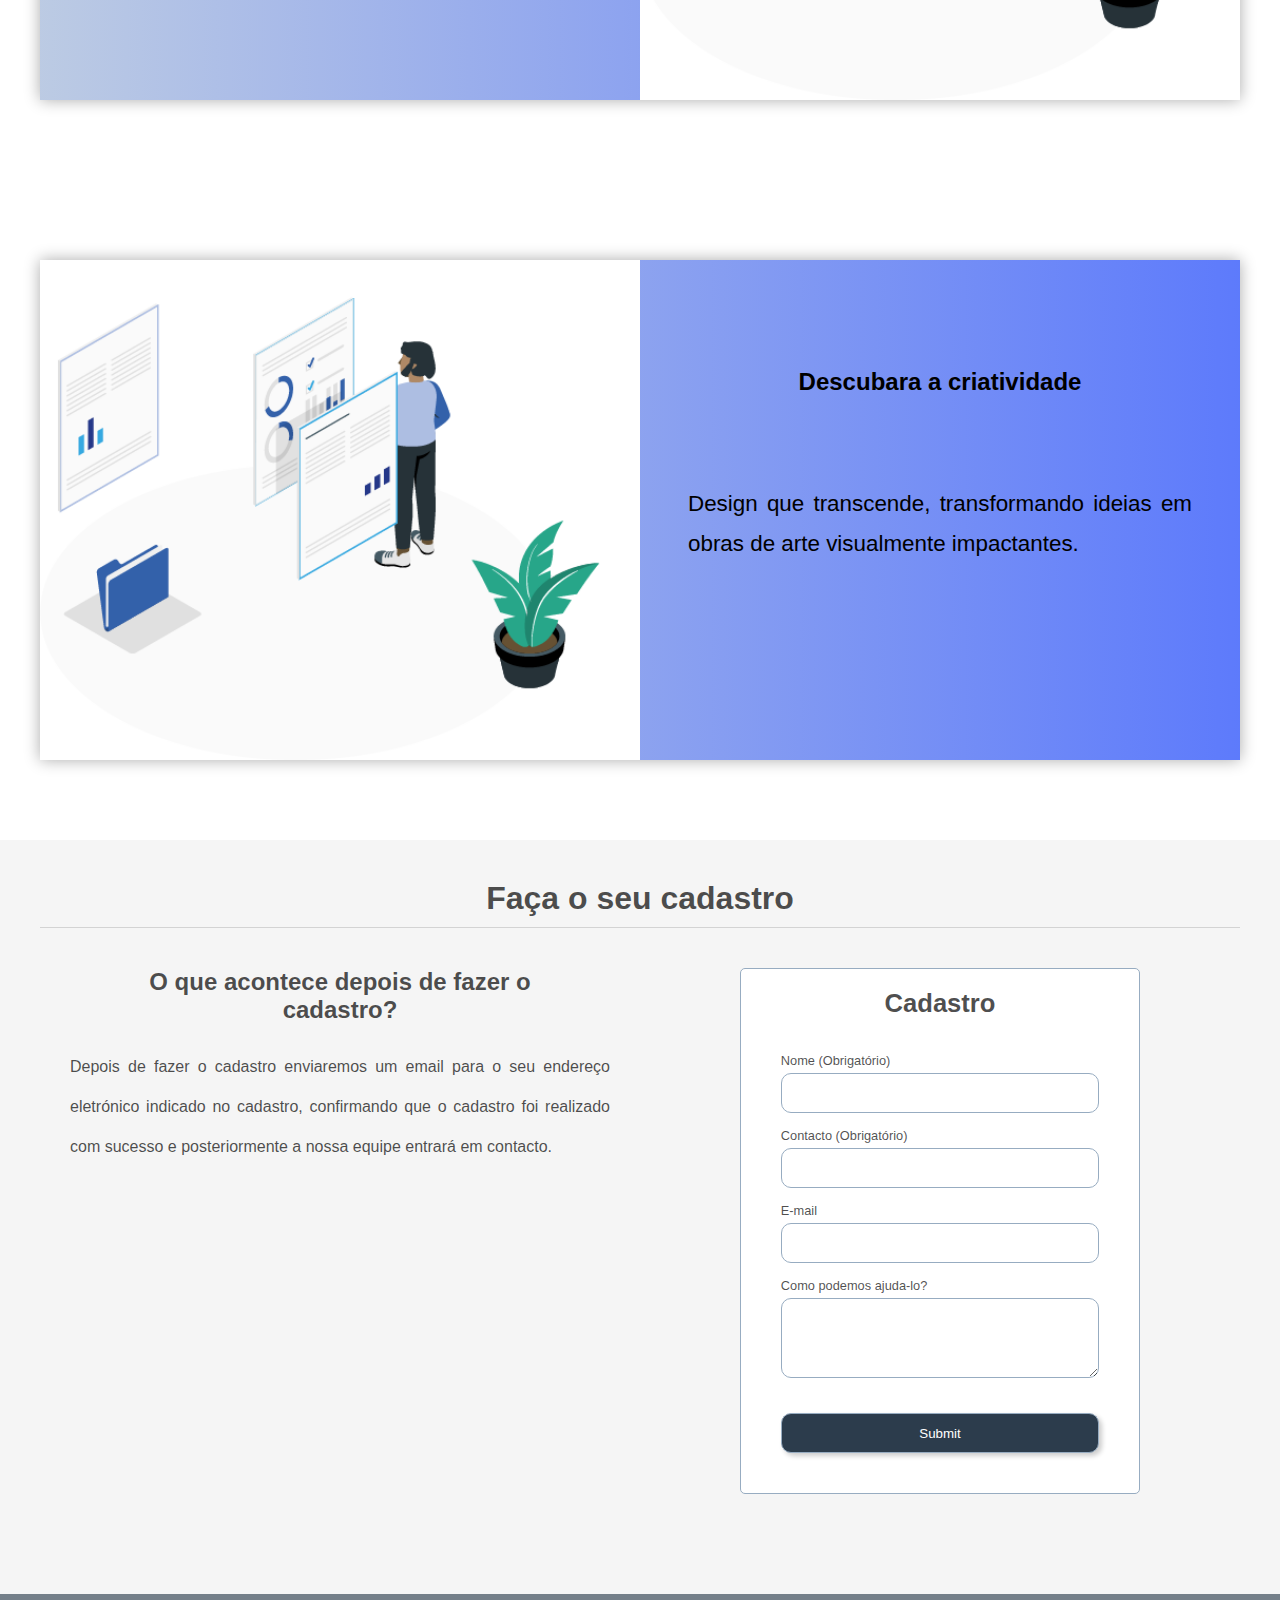
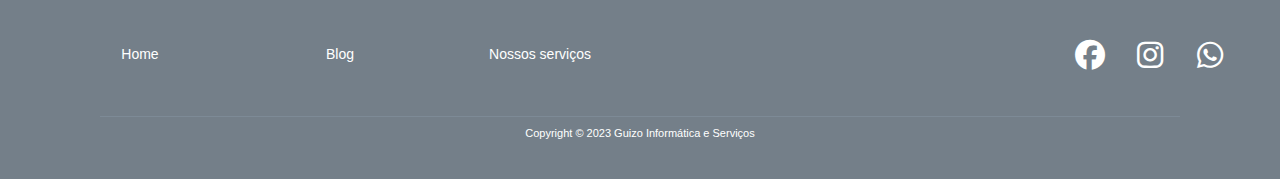
<file: pages/nossosServicos.html>
<!DOCTYPE html>
<html lang="pt">
<head>
    <meta charset="UTF-8">
    <meta name="viewport" content="width=device-width, initial-scale=1.0">
    <link rel="shortcut icon" href="../icons/Favcon-1.svg" type="image/x-icon">
    <link rel="stylesheet" href="../styles/css/style.css">
    <link rel="stylesheet" href="../styles/css/header.css">
    <link rel="stylesheet" href="../styles/css/main.css">
    <link rel="stylesheet" href="../styles/css/footer.css">
    <link rel="stylesheet" href="../styles/css/mediaQuery.css">
    <link rel="stylesheet" href="../fonts/fontawesome-free-6.5.1-web/css/all.min.css">
    <title>Nossos serviços</title>
</head>
<body>
<h1 class="SITE">GUIZO</h1>
<header class="header-top">
    <div class="conteiner-header">
        <a id="logo" href="../index.html" class="header-logo"><img src="../icons/icon_logo.svg" alt="logotipo da GUIZO">GUIZO</a>
        <!--        <div class="div-logo2">-->
        <a id="logo2" href="../index.html" class="header-logo"><img src="../icons/icon_logo.svg" alt="logotipo da GUIZO"></a>
        <!--        </div>-->
        <div class="header-menu">
            <ul>
                <li><a href="../index.html" class="home">Home</i></a></li>
                <!--                <i class="fa-solid fa-house">-->
                <li><a href="blog.html">Blog</a></li>
<!--                <li><a href="sobreNos.html">Sobre nós</a></li>-->
                <li><a href="nossosServicos.html">Nossos serviços</a></li>
            </ul>
        </div>
        <nav class="menu-mobile">
            <ul>
                <li>
                    <div class="menu-mobile-limit">
                        <span></span>
                        <span></span>
                        <span></span>
                    </div>
                    <ul class="menu-mobile-list ds_none">
                        <li class="midle"><a href="../index.html">Home</a></li>
                        <li class="midle"><a href="blog.html">Blog</a></li>
                        <!--                        <li class="midle"><a href="pages/sobreNos.html">Sobre nós</a></li>-->
                        <li id="end"><a href="nossosServicos.html">Nossos serviços</a></li>
                    </ul>
                </li>
            </ul>
        </nav>
    </div>
</header>

<div class="our-service">
    <div class="our-service-BG-black">
        <div class="content-img-main">
            <h1>Serviços que respondem a sua necessidade...</h1>
            <!--            -->
        </div>
    </div>
</div>
<main class="main-our-service">
    <div class="main-our-service-content">
        <article class="our-service-article">
            <div class="article-img"></div>
            <div class="article-text">
                <h2>Transforme sua visão em realidade</h2>
                <p>
                    Software personalizado, a inovação moldada conforme a sua necessidade.
                </p>
            </div>
        </article>

        <article class="our-service-article">

            <div class="article-text">
                <h2>Domine o cenário digital</h2>
                <p>
                    Estratégias acertivas, resultados encorajadores. Seu sucesso é nossa prioridade no marketing digital!
                </p>
            </div>
            <div class="article-img"></div>
        </article>

        <article class="our-service-article">
            <div class="article-img"></div>
            <div class="article-text">
                <h2>Descubara a criatividade</h2>
                <p>
                    Design que transcende, transformando ideias em obras de arte visualmente impactantes.
                </p>
            </div>
        </article>

<!--        <article class="our-service-article">-->

<!--            <div class="article-text">-->
<!--                <h2>Aqui fica o titulo</h2>-->
<!--                <p>-->
<!--                    Lorem ipsum dolor sit amet, consectetur adipisicing elit.-->
<!--                    Accusamus aspernatur at cum dolorum ea eius eos facilis illum ipsa maxime necessitatibus nesciunt.-->
<!--                </p>-->
<!--            </div>-->
<!--            <div class="article-img">Aqui fica a imagem e o titulo</div>-->
<!--        </article>-->

<!--        <article class="our-service-article">-->
<!--            <div class="article-img">Aqui fica a imagem e o titulo</div>-->
<!--            <div class="article-text">-->
<!--                <h2>Aqui fica o titulo</h2>-->
<!--                <p>-->
<!--                    Lorem ipsum dolor sit amet, consectetur adipisicing elit.-->
<!--                    Accusamus aspernatur at cum dolorum ea eius eos facilis illum ipsa maxime necessitatibus nesciunt.-->
<!--                </p>-->
<!--            </div>-->
<!--        </article>-->

    </div>
<!--        -->
</main>

<footer>
    <div class="subscribe">
        <section class="subscribe-sec">
            <h1>Faça o seu cadastro</h1>
            <div class="subscribe-sec-div">
                <article>
                    <h2>O que acontece depois de fazer o cadastro?</h2>
                    <p>
                        Depois de fazer o cadastro enviaremos um email para o seu endereço eletrónico indicado no
                        cadastro,
                        confirmando que o cadastro foi realizado com sucesso e posteriormente a nossa equipe entrará
                        em
                        contacto.
                    </p>

                    <span></span>
                </article>
                <div id="form" class="form">
                    <form action="#">
                        <h1>Cadastro</h1>

                        <div class="lbl-inp">
                            <label for="nome">Nome (Obrigatório)</label>
                            <div class="arange">
                                <input type="text" id="nome" required>
                            </div>
                        </div>

                        <div class="lbl-inp">
                            <label for="contact">Contacto (Obrigatório)</label>
                            <div class="arange">
                                <input type="tel" id="contact" required>
                            </div>
                        </div>

                        <div class="lbl-inp">
                            <label for="email">E-mail</label>
                            <div class="arange">
                                <input type="email" id="email">
                            </div>
                        </div>

                        <div id="help" class="lbl-inp">
                            <label for="order">Como podemos ajuda-lo?</label>
                            <div class="arange">
                                <textarea name="input_6" id="order" class="textarea small" tabindex="103" aria-required="true" aria-invalid="false" rows="10" cols="50" spellcheck="false"></textarea>
                            </div>
                        </div>

                        <div class="lbl-inp">
                            <input class="btn-sucess" type="submit">
                        </div>
                    </form>
                </div>
            </div>
        </section>
    </div>
</footer>

<section class="foot">
    <div class="article">

        <div class="foot-items menu">
            <!--            <h2>Menu</h2>-->
            <ul>
                <li><a href="../index.html">Home</a></li>
                <li><a href="blog.html">Blog</a></li>
<!--                <li><a href="sobreNos.html">Sobre nós</a></li>-->
                <li><a href="nossosServicos.html">Nossos serviços</a></li>
            </ul>
        </div>

        <div class="foot-items contact">
            <!--            <h2>Contactos</h2>-->
            <a href="https://www.facebook.com/profile.php?id=100094059331392&mibextid=LQQJ4d" target="_blank"><i class="fa-brands fa-facebook"></i></a>
            <a href="https://www.instagram.com/guizo_informatica_e_servicos?igshid=OGQ5ZDc2ODk2ZA==" target="_blank"><i class="fa-brands fa-instagram"></i></a>
            <a href=" https://wa.me/258874000778" target="_blank"><i class="fa-brands fa-whatsapp"></i></a>
        </div>

        <!--        <div class="foot-items guizo">-->
        <!--            <h2>O que é GUIZO?</h2>-->
        <!--            <p>Lorem ipsum dolor sit amet, consectetur adipisicing elit. Dolorum, quis, voluptas? A ad aliquid beatae-->
        <!--                expedita fugit in iste minima nam numquam, officia quaerat unde, ut!</p>-->
        <!--        </div>-->
        <p>Copyright © 2023  Guizo Informática e Serviços</p>
    </div>
</section>

<script src="../styles/js/jquery-3.7.1.min.js"></script>
<script src="../styles/js/main.js"></script>
</body>
</html>
</file>
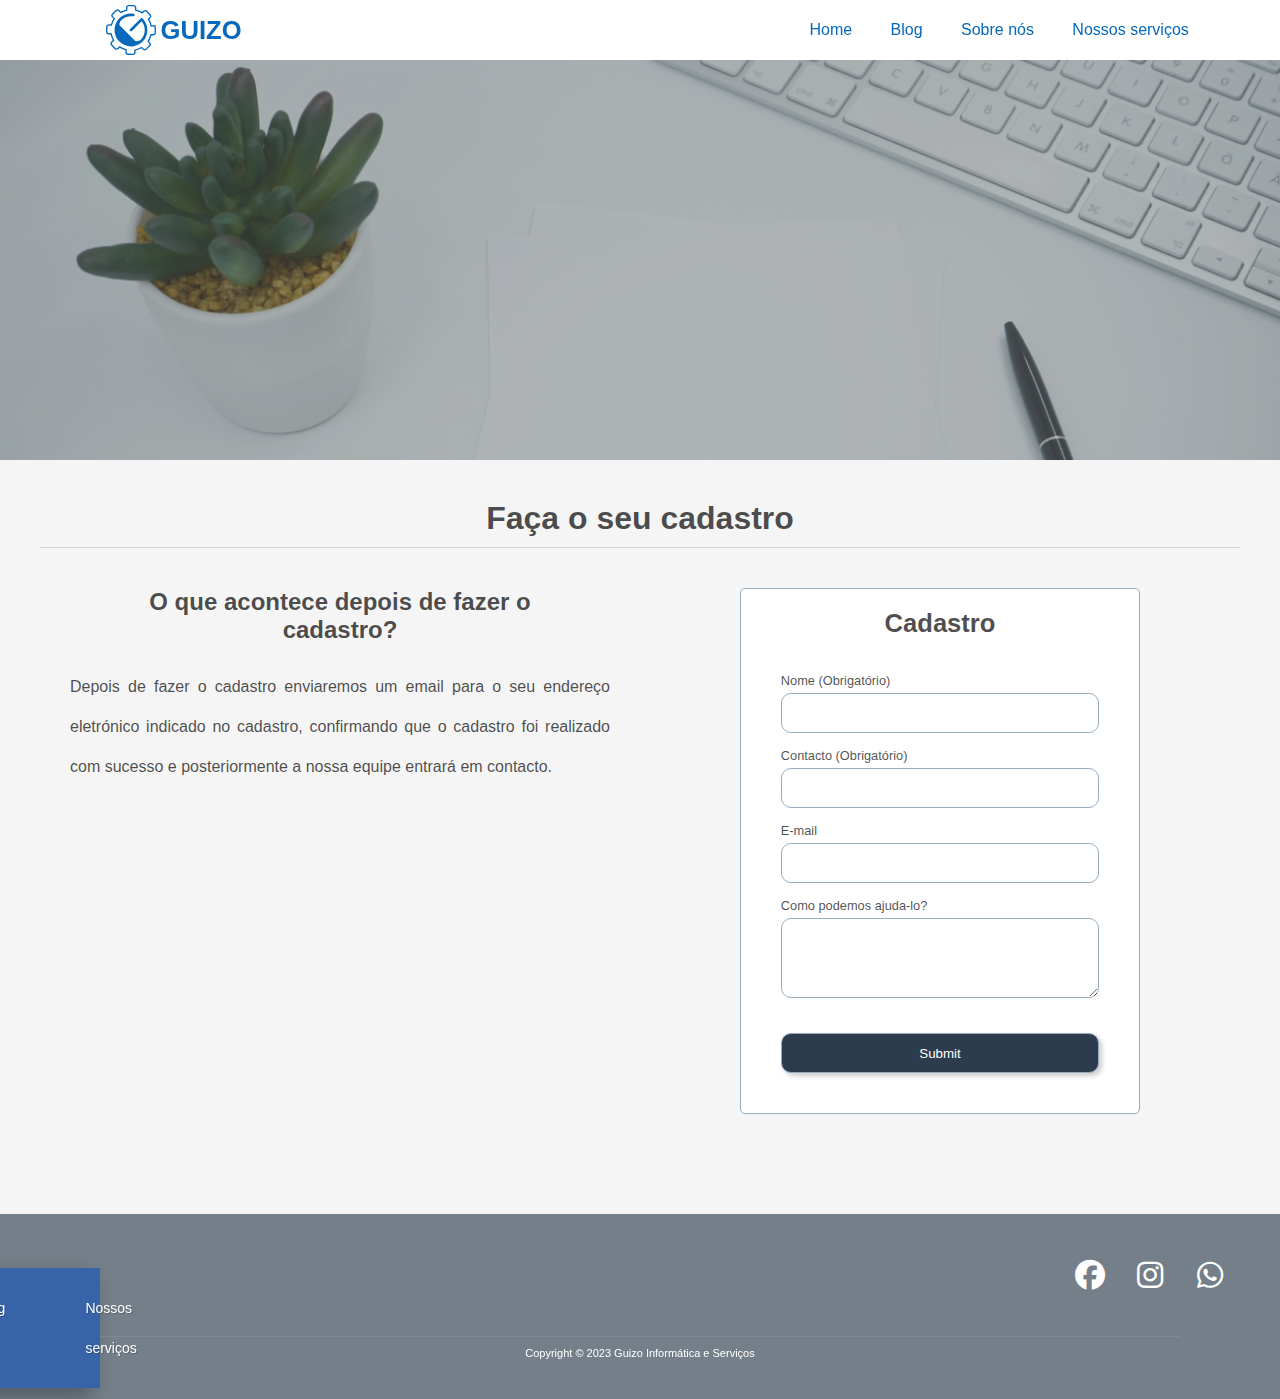
<file: pages/sobreNos.html>
<!DOCTYPE html>
<html lang="pt">
<head>
    <meta charset="UTF-8">
    <meta name="viewport" content="width=device-width, initial-scale=1.0">
    <link rel="shortcut icon" href="../icons/Favcon-1.svg" type="image/x-icon">
    <link rel="stylesheet" href="../styles/css/style.css">
    <link rel="stylesheet" href="../styles/css/header.css">
    <link rel="stylesheet" href="../styles/css/main.css">
    <link rel="stylesheet" href="../styles/css/footer.css">
    <link rel="stylesheet" href="../styles/css/mediaQuery.css">
    <link rel="stylesheet" href="../fonts/fontawesome-free-6.5.1-web/css/all.min.css">
    <title>Sobre nós</title>
</head>
<body>
<h1 class="SITE">GUIZO</h1>
<header class="header-top">
    <div class="conteiner-header">
        <a id="logo" href="../index.html" class="header-logo"><img src="../icons/icon_logo.svg" alt="logotipo da GUIZO">GUIZO</a>
        <!--        <div class="div-logo2">-->
        <a id="logo2" href="../index.html" class="header-logo"><img src="../icons/icon_logo.svg" alt="logotipo da GUIZO"></a>
        <!--        </div>-->
        <div class="header-menu">
            <ul>
                <li><a href="../index.html" class="home">Home</i></a></li>
                <!--                <i class="fa-solid fa-house">-->
                <li><a href="blog.html">Blog</a></li>
                <li><a href="sobreNos.html">Sobre nós</a></li>
                <li><a href="nossosServicos.html">Nossos serviços</a></li>
            </ul>
        </div>
        <nav class="menu-mobile">
            <ul>
                <li>
                    <div class="menu-mobile-limit">
                        <span></span>
                        <span></span>
                        <span></span>
                    </div>
                    <ul class="menu-mobile-list ds_none">
                        <li><a href="../index.html">Home</a></li>
                        <li><a href="blog.html">Blog</a></li>
                        <li><a href="sobreNos.html">Sobre nós</a></li>
                        <li><a href="nossosServicos.html">Nossos serviços</a></li>
                    </ul>
                </li>
            </ul>
        </nav>
    </div>
</header>

<div class="content">
    <div class="BG-black">
        <div class="content-img-main">
<!--            -->
        </div>
    </div>
</div>
<main class="main">
<!---->
</main>

<footer>
    <div class="subscribe">
        <section class="subscribe-sec">
            <h1>Faça o seu cadastro</h1>
            <div class="subscribe-sec-div">
                <article>
                    <h2>O que acontece depois de fazer o cadastro?</h2>
                    <p>
                        Depois de fazer o cadastro enviaremos um email para o seu endereço eletrónico indicado no
                        cadastro,
                        confirmando que o cadastro foi realizado com sucesso e posteriormente a nossa equipe entrará
                        em
                        contacto.
                    </p>

                    <span></span>
                </article>
                <div id="form" class="form">
                    <form action="#">
                        <h1>Cadastro</h1>

                        <div class="lbl-inp">
                            <label for="nome">Nome (Obrigatório)</label>
                            <div class="arange">
                                <input type="text" id="nome" required>
                            </div>
                        </div>

                        <div class="lbl-inp">
                            <label for="contact">Contacto (Obrigatório)</label>
                            <div class="arange">
                                <input type="tel" id="contact" required>
                            </div>
                        </div>

                        <div class="lbl-inp">
                            <label for="email">E-mail</label>
                            <div class="arange">
                                <input type="email" id="email">
                            </div>
                        </div>

                        <div id="help" class="lbl-inp">
                            <label for="order">Como podemos ajuda-lo?</label>
                            <div class="arange">
                                <textarea name="input_6" id="order" class="textarea small" tabindex="103" aria-required="true" aria-invalid="false" rows="10" cols="50" spellcheck="false"></textarea>
                            </div>
                        </div>

                        <div class="lbl-inp">
                            <input class="btn-sucess" type="submit">
                        </div>
                    </form>
                </div>
            </div>
        </section>
    </div>
</footer>

<section class="foot">
    <div class="article">

        <div class="foot-items menu">
            <!--            <h2>Menu</h2>-->
            <ul class="menu-mobile-list ds_none">
                <li class="midle"><a href="../index.html">Home</a></li>
                <li class="midle"><a href="blog.html">Blog</a></li>
                <!--                        <li class="midle"><a href="pages/sobreNos.html">Sobre nós</a></li>-->
                <li id="end"><a href="nossosServicos.html">Nossos serviços</a></li>
            </ul>
        </div>

        <div class="foot-items contact">
            <!--            <h2>Contactos</h2>-->
            <a href="https://www.facebook.com/profile.php?id=100094059331392&mibextid=LQQJ4d" target="_blank"><i class="fa-brands fa-facebook"></i></a>
            <a href="https://www.instagram.com/guizo_informatica_e_servicos?igshid=OGQ5ZDc2ODk2ZA==" target="_blank"><i class="fa-brands fa-instagram"></i></a>
            <a href=" https://wa.me/258874000778" target="_blank"><i class="fa-brands fa-whatsapp"></i></a>
        </div>

        <!--        <div class="foot-items guizo">-->
        <!--            <h2>O que é GUIZO?</h2>-->
        <!--            <p>Lorem ipsum dolor sit amet, consectetur adipisicing elit. Dolorum, quis, voluptas? A ad aliquid beatae-->
        <!--                expedita fugit in iste minima nam numquam, officia quaerat unde, ut!</p>-->
        <!--        </div>-->
        <p>Copyright © 2023  Guizo Informática e Serviços</p>
    </div>
</section>

<script src="../styles/js/jquery-3.7.1.min.js"></script>
<script src="../styles/js/main.js"></script>
</body>
</html>
</file>
<file: styles/css/style.css>
@charset "UTF_8";

* {
    padding: 0;
    margin: 0;
    box-sizing: border-box;
    border: none;
    text-decoration: none;
    font-family: var(--fonte-padrao);
    /*color: #000000c4;*/
    list-style: none;
    z-index: 0;

    margin-block-start: 0;
    margin-block-end: 0;
}

/*p {*/
/*    display: block;*/
/*    margin-block-start: 1em;*/
/*    margin-block-end: 1em;*/
/*    margin-inline-start: 0px;*/
/*    margin-inline-end: 0px;*/
/*}*/

/* MENU LIST */
.ds_none {
    display: none;
}


/*  PALETA DE CORES */

:root {
    --ID: #97acc1;
    --IDG: #0669bb;
    --BG: #ffffff;
    --BG2: rgb(12, 10, 62);
    --Font: #000000;
    --sucess: rgba(0, 128, 0, 0.76);
    --warnning: rgba(255, 166, 0, 0.733);
    --negative: rgba(255, 0, 0, 0.733);
    --fonte-padrao: Verdana, Sans-serif;
}


/*  BOTÕES PREDEFINIDOS */
.btn {
    color: var(--BG);
    /*background-color: var(--IDG);*/
    background-image: linear-gradient(to right, #253889, #36a9e1);
    width: 200px;
    padding: 10px 20px;
    margin: 0px auto;
    border-radius: 10px;
    /*border: 2px solid;*/
    transition: 1s;
}

.btn:hover {
    /*background-color: #3197ec;*/
    background-image: linear-gradient(to right, #3361aa, #36a9e1, #253889);
    transition-duration: 1s;
    border: none;
    color: var(--BG);

}

/* -------------------------------------------------------------------- */

.btn-sucess {
    color: var(--BG);
    width: 200px;
    border: none;
    padding: 10px 20px;
    margin: 10px auto;
    background-color: #2C3C4C;
    box-shadow: 3px 3px 5px rgba(0, 0, 0, 0.200);
    transition: 1s;
}

.btn-sucess:hover {
    color: var(--BG);
    background-color: var(--IDG);
    transition-duration: .2s;
}

/* ---------------------------------------------------------------------------- */

.btn-warnning {
    color: var(--BG);
    width: 200px;
    border: none;
    padding: 10px 20px;
    margin: 200px auto;
    background: var(--warnning);
    box-shadow: 3px 3px 5px rgba(0, 0, 0, 0.200);
    transition: 1s;

}

.btn-warnning:hover {
    color: var(--warnning);
    background-color: var(--BG);
    /*border-left: .5px solid var(--ID);*/
    /*box-shadow: 2px 0px 5px var(--ID);*/
}

/* ---------------------------------------------------------------------------------- */
.btn-negative {
    color: var(--BG);
    width: 200px;
    border: none;
    padding: 10px 20px;
    margin: 200px auto;
    background-color: var(--negative);
    box-shadow: 3px 3px 5px rgba(0, 0, 0, 0.200);
    transition: 1s;
}

.btn-negative:hover {
    color: var(--negative);
    background-color: var(--BG);
    /*border-left: .5px solid var(--ID);*/
    /*box-shadow: 2px 0px 5px var(--ID);*/
}

/*/////////////////////////////////////////////////////////// ICONES /////////////////////////////////////////////////////////*/

.ico-dev, .ico-mkt, .ico-dsg, .ico-fnc {
    background-position: center center;
    background-size: cover;
    background-repeat: no-repeat;
    max-width: 64px;
    max-height: 64px;
}

.ico-dev {
    background-image: url("../../icons/desenvolvimento.png");
}

.ico-mkt {
    background-image: url("../../icons/marketing.png");
}

.ico-dsg {
    background-image: url("../../icons/design.png");
}

.ico-fnc {
    background-image: url("../../icons/fornecimento.png");

}

/*////////////////////////////////////////////// BLOG ////////////////////////////////////////////////////////////////*/
/*////////////////////////////////////////////// BLOG ////////////////////////////////////////////////////////////////*/
</file>
<file: styles/css/header.css>
@charset "UTF_8";

.SITE {
    display: none;
}

/* MENU */
.header-top {
    width: 100%;
    position: sticky; /*Ou podia usar o position fixed*/
    top: 0;
    /*background-color: white;*/
    z-index: 1;
}

.rolagem {
    height: 60px;
    background-color: rgba(51, 97, 170, 0.08);
    backdrop-filter: blur(15px);
    box-shadow: 0 5px 10px rgba(0, 0, 0, 0.12);

}

.header-top .conteiner-header {
    max-width: 1200px;
    margin: 0 auto;
    padding: 0 2em;
    display: flex;
    height: 60px;
}

.header-top .conteiner-header .header-logo {
    display: flex;
    flex-basis: 240px;
    height: 100%;
    align-items: center;
    justify-content: center;
}

.header-top .conteiner-header .header-logo img {
    /*margin-right: 10px;*/
    width: 60px;
    padding: 5px;
}

.header-top .conteiner-header #logo {
    font-weight: bolder;
    color: var(--IDG);
    font-size: 1.6em;
    align-items: center;
}

.header-top .conteiner-header #logo2 {
    align-items: center;
    display: none;
    margin: auto;
}

.header-top .conteiner-header .header-menu {
    display: flex;
    flex-basis: 100%;
    height: 100%;
    justify-content: flex-end;
    align-items: center;
}

.header-top .conteiner-header .menu-mobile {

}

.header-top .conteiner-header .menu-mobile span {
    width: 60px;
    height: 2px;
    color: #0669bb;
    display: none;
}

.header-top .conteiner-header .header-menu ul {
    height: 100%;
    display: flex;
    align-items: center;

}

.header-top .conteiner-header .header-menu ul li {
    display: flex;
    height: 100%;
    align-items: center;

}

.header-top .conteiner-header .header-menu ul li a {
    color: var(--IDG);
    display: flex;
    height: 100%;
    padding: 0 1.2em;
    align-items: center;
    transition: .2s;
}

.header-top .conteiner-header .header-menu ul li a:hover {
    color: var(--BG);
    /*background-color: var(--ID);*/
    background-color: var(--IDG);
    transition-duration: .8s;
}

/*.header-top .conteiner-header .header-menu ul li .home:hover{*/
/*    background-color: rebeccapurple;*/
/*}*/

/*.header-top .conteiner-header .header-menu ul li a i{*/
/*    color: var(--IDG);*/
/*    font-size: 1.8em;*/
/*}*/

/*.header-top .conteiner-header .header-menu ul li a i:hover{*/
/*    color: var(--BG);*/
/*}*/


/* IMAGEM PRINCIPAL */
.content {
    /*background-color: var(--IDG);*/
    width: 100%;
    background-image: url("../../images/tecladoWhite.png");
    background-size: cover;
    background-repeat: no-repeat;
    background-position: right center;
}

.content .BG-black {
    flex-basis: 100%;
    background-color: rgba(0, 0, 0, 0.30);
}

.content-img-main {
    display: flex;
    min-height: 400px;
    max-width: 1800px;
    margin: 0 auto;
    justify-content: flex-end;
    flex-wrap: wrap;
    background-color: rgba(255, 255, 255, 0.15);
}

/*span {*/
/*    flex-basis: 30%;*/
/*    display: flex;*/
/*    align-items: center;*/
/*    justify-content: center;*/
/*}*/

.txt {
    display: flex;
    flex-basis: 100%;
    flex-wrap: wrap;
}

.content-img-main h2 {
    color: var(--BG);
    /*background-clip: text;*/
    /*-webkit-background-clip: text;*/
    /*color: transparent;*/
    /*background-image: linear-gradient(to right, #3361aa, #36a9e1, #253889);*/
    text-align: center;
    font-size: 30px;
    flex-basis: 100%;
    display: flex;
    align-items: flex-end;
    justify-content: center;
    border-radius: 5px;
    /*text-shadow: 2px 2px 0px #ffffff;*/
    text-shadow: 1px 1px 3px rgba(0, 0, 0, 0.53);
}

.paragraph {
    /*filter: blur(3px);*/
    flex-basis: 100%;
    display: flex;
    flex-wrap: wrap;
    margin: 0 auto;
    /*min-width: 300px;*/
}

.content-img-main p {
    color: var(--BG);
    text-align: center;
    flex-basis: 100%;
    display: flex;
    align-items: center;
    justify-content: center;
    margin: 0 auto;
    font-size: 1.4em;
}

.content-img-main .a {
    flex-basis: 100%;
    text-align: center;
    display: flex;
    align-items: flex-start;
    justify-content: center;
    margin: 0 auto;
}

.content-img-main a {
    flex-basis: 100%;
    text-align: center;
    height: 40px;
    max-width: 200px;
    display: flex;
    align-items: center;
    justify-content: center;
    margin: 0 auto;
    transition: 1s;
}


/*/////////////////////////////////////////////////// MENU MOBILE ////////////////////////////////////////////////*/
/*.menu-mobile-limit{*/
/*    background-color: #3361aa;*/
/*}*/

.menu-mobile-list {
    background-color: rgba(51, 97, 170, 0.93);
    backdrop-filter: blur(10px);
    color: white;
    position: absolute;
    width: 280px;
    margin-top: 13.9px;
    translate: -220px 0;
    border-radius: 0 0 0 20px;
    box-shadow: -8px 8px 20px rgba(0, 0, 0, 0.3);
    transition: 1s;
    /*background-color: black;*/
}

.menu-mobile-list ul {
    display: flex;
    align-items: center;
}

.menu-mobile-list li {
    display: flex;
    flex-basis: 100%;
    justify-content: center;
    /*width: 320px;*/
    /*border-radius: 0px 0px 0px 20px;*/
    transition: 1s;
}

.midle:hover {
    border-radius: 0px 0px 0px 0px;;
}

#end {
    border-radius: 0px 0px 0px 20px;
}

.menu-mobile-list li:hover {
    background-color: rgba(255, 255, 255, 0.16);
    box-shadow: 0px 4px 12px rgba(0, 0, 0, 0.2);
    transition-duration: .5s;
}

.menu-mobile-list li a {
    display: flex;
    flex-basis: 100%;
    padding: 20px 40px;
    justify-content: center;
    color: var(--BG);
    text-shadow: 1px 1px rgba(0, 0, 0, 0.23);

}

/*.menu-mobile-list li a:hover{*/

/*}*/

/*/////////////////////////////////////////// BLOG //////////////////////////////////////////////////////////////*/
/*/////////////////////////////////////////// BLOG //////////////////////////////////////////////////////////////*/

.content-blog-emphasis-main {
    flex-basis: 100%;
    display: flex;
    max-width: 1200px;
    flex-wrap: wrap;
    margin: 0 auto;
}

.content-blog-emphasis-main .blog-emphasis-main {
    display: flex;
    flex-basis: 50%;
    flex-wrap: wrap;
    cursor: pointer;
    /*background-color: whitesmoke;*/

    margin: 10px;
    transition: 1s;
}

.content-blog-emphasis-main .blog-emphasis-main:hover {
    box-shadow: 2px 0 10px rgba(0, 0, 0, 0.2);
    transition-duration: 1s;
    /*translate: -4px 0;*/
    border-radius: 2%;
}


.blog-emphasis-main-image {
    background-image: url("../../images/ilustraçãoBlog-01.svg");
    display: flex;
    flex-basis: 100%;
    margin-bottom: 10px;
    margin-top: 0;
    margin-right: 0;
    margin-left: 0;
    height: calc(60% - 10px);
    /*min-height: 300px;*/
    background-size: cover;
    background-position: center center;
    background-repeat: no-repeat;
    transition: 1s;
}

.blog-emphasis-main-image:hover {
    border-radius: 2% 2% 0 0;
}

.content-blog-emphasis-main .blog-emphasis-main-txt {
    display: flex;
    flex-basis: 100%;
    height: calc(40% - 10px);
    margin: 0 auto;
    flex-wrap: wrap;
    background-color: rgba(51, 97, 170, 0.18);
    padding-bottom: 20px;
}

.content-blog-emphasis-main .blog-emphasis-main-txt h1 {
    display: flex;
    flex-basis: 90%;
    margin: auto;
    padding-bottom: 10px;
    border-bottom: 1px solid white;
    transition: .5s;
}

.content-blog-emphasis-main .blog-emphasis-main-txt h1 a {
    color: rgba(6, 105, 187, 0.73);
}

.content-blog-emphasis-main .blog-emphasis-main-txt h1:hover {
    border-bottom: 1px solid lightgrey;
}

.content-blog-emphasis-main .blog-emphasis-main-txt p {
    display: flex;
    text-align: justify;
    flex-basis: 100%;
    padding-bottom: 20px;
    color: rgba(0, 0, 0, 0.72);
}

.content-blog-emphasis-main .blog-emphasis {
    display: flex;
    max-width: 1200px;
    cursor: pointer;
    flex-basis: 100%;
    margin: 0 auto;
    justify-content: center;
    transition: 1s;
}

.content-blog-emphasis-main .blog-emphasis:hover {
    box-shadow: 2px 2px 10px rgba(0, 0, 0, 0.2);
    transition-duration: .6s;
    /*translate: -2px 0;*/
    border-radius: 1%;
}

.blog-emphasis-main-txt {
    display: flex;
    flex-basis: calc(50% - 20px);
}

.content-blog-emphasis-main .conteiner-blog-emphasis {
    display: flex;
    flex-basis: calc(50% - 20px);
    margin: auto;
    /*background-color: #ff253a;*/
    flex-wrap: wrap;
    /*padding: 0 0 0 10px;*/
    justify-content: space-between;
}

#na, #nb {
    display: flex;
    flex-basis: calc(50% - 20px);
    background-size: cover;
    background-position: top center;
    width: 150px;
    min-height: 200px;
    margin-bottom: 10px;
    margin-top: 10px;
    margin-right: 10px;
    margin-left: 0;
}

#na {background-image: url("../../images/na.svg");}
#nb {background-image: url("../../images/nb.svg");}

.blog-emphasis-txt {
    display: flex;
    flex-basis: calc(50% - 20px);
    flex-wrap: wrap;
    margin-bottom: 10px;
    margin-top: 10px;
    margin-right: 10px;
    margin-left: 0;
    background-color: rgba(51, 97, 170, 0.18);
}

.blog-emphasis-txt h1 {
    display: flex;
    flex-basis: 90%;
    margin: auto;
    margin-bottom: 10px;
    font-size: 1.1em;
    border-bottom: 1px solid white;
    transition: .5s;
}

.blog-emphasis-txt h1 a {
    color: rgba(6, 105, 187, 0.73);
}

.blog-emphasis-txt h1:hover {
    border-bottom: 1px solid lightgrey;
}

.blog-emphasis-txt p {
    display: flex;
    text-align: justify;
    margin: auto;
    color: rgba(0, 0, 0, 0.72);
}

/*//////////////////////////////////////// Nossos servicoa ////////////////////////////////////////////////////*/

.our-service {
    background-image: url("../../images/ilustração.svg");
    display: flex;
    flex-basis: 100%;
    background-position: left top;
    background-size: cover;
    background-repeat: no-repeat;
}

.our-service .our-service-BG-black {
    background-color: rgba(6, 105, 187, 0.22);
    display: flex;
    flex-basis: 100%;
}

.our-service .our-service-BG-black .content-img-main {
    background-color: transparent;
    align-items: center;
    margin: 0 auto;
}

.our-service .our-service-BG-black .content-img-main h1 {
    background-color: rgba(255, 255, 255, 0.56);
    backdrop-filter: blur(15px);
    padding: 10px;
    border-radius: 30px;
    text-align: center;
    box-shadow: 5px 5px 15px rgba(0, 0, 0, 0.25);
    /*z-index: 0;*/
    margin: 0 10px;

}
</file>
<file: styles/css/main.css>
@charset "UTF_8";

.main {
    width: 100%;
    margin: 0 auto;
}

.main .about {
    max-width: 1200px;
    margin: 0 auto;
    text-align: center;
}

.main .main-header {
    max-width: 900px;
    margin: 0 auto;
}

.main .main-title {
    margin: 0 auto;
    margin-top: .8em;
    margin-bottom: .2em;
    font-size: 2.4em;
}

.main .main-header p {
    line-height: 2em;
    text-align: justify;
}

.main .article-content {
    display: flex;
    flex-wrap: wrap;
    margin: 0 auto;
    margin-top: 2em;
}

.main .article-content article {
    flex-basis: calc(50% - 20px);
    margin: 0 10px;
    min-width: 200px;
    justify-content: space-between;
    text-align: justify;
}

.main .article-content article h2 {
    display: flex;
    flex-basis: 100%;
    margin: 0 auto;
    max-width: 400px;
    cursor: pointer;
    padding-bottom: 20px;
    text-align: center;
    justify-content: center;
}

.main .article-content article p {
    width: 100%;
    cursor: pointer;
    margin-bottom: 2em;
    line-height: 1.6em;
}

.service {
    width: 100%;
    margin: 0 auto;
    background-color: rgba(151, 172, 193, 0.19);
}

.service .service-content {
    max-width: 1200px;
    margin: 0 auto;
    display: flex;
    flex-wrap: wrap;
    margin-top: 2em;
}

.service .service-content h1{
    display: flex;
    flex-basis: 100%;
    justify-content: center;
    align-items: center;
    text-align: center;
    margin: 0 auto;
    margin-top: 20px;
    margin-bottom: 20px;
    font-size: 1.8em;

}

.service .service-content article {
    display: flex;
    flex-basis: 50%;
    padding-bottom: 10px;
    min-width: 200px;
    margin: 0 auto;
    align-items: center;
    text-align: justify;
    flex-wrap: wrap;
}

.service .service-content article .ico-h2{
    display: flex;
    flex-basis: 100%;
    max-width: 400px;
    margin: 0 auto;
    padding: 0 3px;
    justify-content: center;
}

.service .service-content article .ico-h2 h2{
    justify-content: center;
    text-align: center;
    align-items: center;
}

.service .service-content article span{
    display: flex;
    flex-basis: 20%;
    justify-content: center;
    align-items: center;
    max-width: 64px;
    margin-right: 20px;
}

.service .service-content article h2 {
    display: flex;
    flex-basis: 80%;
    text-align: center;
    cursor: pointer;
    height: 60px;
    align-items: center;
    /*padding: 10px;*/
}

.service .service-content article p {
    display: flex;
    flex-basis: 100%;
    cursor: pointer;
    /*margin-bottom: 2em;*/
    line-height: 1.6em;
}

.about2 .about2-limit{
    max-width: 1200px;
    margin: 0 auto;
}

.about2 .main-header .main-title{
    flex-basis: 100%;
    max-width: 1200px !important;
    text-align: center;
    margin: 0 auto;
    margin-top: 40px;
    padding: 0;
    font-size: 1.7em;

}

.about2 .article-content article h2{
    margin: 20px auto;
    text-align: center;
    max-width: 380px;
    font-size: 1.2em;
}

.cta {
    width: 100%;
    margin: 0 auto;
    box-shadow: 0 1px 5px rgba(0, 0, 0, 0.26);
    background-color: rgba(158, 179, 194, 0.34);
}

.cta .cta-content {
    display: flex;
    max-width: 1200px;
    margin: 0 auto;
    flex-wrap: wrap;
    min-height: 100px;
    padding: 20px;
    align-content: space-between;
}

.cta .cta-content article {
    height: 100%;
    display: flex;
    flex-basis: calc(80% - 20px);
    margin: 0 auto;
    flex-wrap: wrap;
    align-items: center;
}

.cta .cta-content h1 {
    color: #2C3C4C;
    text-align: center;
    flex-basis: 100%;
    margin: auto;
    display: flex;
    padding: 10px;
    margin-bottom: 10px;
    font-size: 1.6em;
    justify-content: center;
    border-bottom: 1px solid #2C3C4C;
}

.cta .cta-content article h2 {
    color: #2C3C4C;
    display: flex;
    margin: .2em;
    margin-right: 40px;
    width: 100%;
    text-align: right;
    justify-content: right;
    font-weight: normal;
    font-size: 1.4em;
}

.cta .cta-content .cta-button {
    display: flex;
    flex-basis: calc(20% - 20px);
    align-items: center;
    text-align: center;
}

.cta .cta-content .cta-button a{
    border-radius: 10px;
}

.why-us {
    width: 100%;
    margin: 0 auto;
}

.why-us .why-us-content {
    display: flex;
    max-width: 1200px;
    margin: 0 auto;
    margin-top: 40px;
    margin-bottom: 40px;
    align-items: center;
    flex-wrap: wrap;
}

.why-us .why-us-content h1{
    flex-basis: 100%;
    margin: 30px auto;
    text-align: center;
    font-size: 1.8em;
}

.why-us .why-us-content .why-us-content-info{
    flex: 100%;
    display: flex;
    flex-wrap: wrap;
}

.why-us .why-us-content .us-img{
    display: flex;
    flex-basis: 50%;
}

.why-us .img {
    flex-basis: 100%;
    background-image: url("../../images/tecladoPink.png");
    background-position: center center;
    background-size: cover;
    background-repeat: no-repeat;
}

.why-us .why-us-article-content {
    display: flex;
    flex-basis: calc(50% - 20px);
    text-align: center;
}

.why-us .why-us-article-content article > h2{
    text-align: center!important;
    padding-bottom: 10px;
}

.why-us .why-us-article-content article > h2, p {
    margin: 0 auto;
    max-width: 90%;
}

.why-us .why-us-article-content article > p{
    line-height: 2em;
    text-align: justify;
}

.why-us .why-us-article-content article > p {
    margin-bottom: 20px;
}


/*/////////////////////////////////////////// BLOG //////////////////////////////////////////////////////////////*/
/*/////////////////////////////////////////// BLOG //////////////////////////////////////////////////////////////*/

.main-blog{
    display: flex;
    flex-basis: 100%;
    /*background-color: antiquewhite;*/
    border-top: 1px solid lightgrey;
}

.main-blog .conteiner-blog{
    display: flex;
    max-width: 1200px;
    margin: 0 auto;
    /*background-color: rebeccapurple;*/
    flex-wrap: wrap;
}

.main-blog .conteiner-blog .blog{
    display: flex;
    flex-basis: calc(33.33333333333% - 20px);
    margin: 20px 10px;
    justify-content: center;
    flex-wrap: wrap;
    border: 1px solid rgba(6, 105, 187, 0.22);
    line-height: 1.4em;
    transition: 1s;
}

.blog-main-image{
    background-image: url("../../images/nb.svg");
    background-repeat: no-repeat;
    background-size: cover;
    background-position: center top;
    display: flex;
    flex-basis: 100%;
    margin: 0 auto;
    height: 200px;
}

.main-blog .conteiner-blog .blog:hover{
    box-shadow: 2px 2px 10px rgba(0, 0, 0, 0.2);
    transition-duration: .6s;
    /*translate: -2px 0;*/
    /*-ms-scroll-translation: vertical-to-horizontal;*/
    border-radius: 2%;
}

.main-blog .conteiner-blog .blog h1{
    display: flex;
    flex-basis: 100%;
    justify-content: center;
    text-align: center;
    margin: auto;
    padding: 20px 0 20px 0;
    font-size: 1.1em;
    border-bottom: 1px solid white;
    transition: .5s;
    /*background-color: darkorange;*/
}

.main-blog .conteiner-blog .blog h1:hover{
    border-bottom: 1px solid lightgrey;
    transition: .5s;
}
.main-blog .conteiner-blog .blog h1 a{
    color: rgba(6, 105, 187, 0.73);
}

.main-blog .conteiner-blog .blog p{
    text-align: justify;
    padding: 0 0 20px 0;
    color: rgba(0, 0, 0, 0.72);
}

/*/////////////////////////////////////////// Nossos servicos ///////////////////////////////////////////////////*/
/*/////////////////////////////////////////// Nossos servicos ///////////////////////////////////////////////////*/

.main-our-service{
    width: 100%;
    margin: 0 auto;
}

.main-our-service .main-our-service-content{
    display: flex;
    flex-basis: 100%;
    max-width: 1200px;
    margin: 0 auto;
    flex-wrap: wrap;
}

.main-our-service .main-our-service-content .our-service-article{
    display: flex;
    flex-basis: 100%;
    flex-wrap: wrap;
    background-color: rgba(51, 97, 170, 0.18);
    background-image: linear-gradient(to right, rgba(51, 97, 170, 0.18), rgba(54, 90, 255, 0.76));
    margin: 80px auto;
    box-shadow: 0 0 15px rgba(0, 0, 0, 0.33);
    transition: 1s;
}

.main-our-service .main-our-service-content .our-service-article .article-img{
    background-image: url("../../images/ilustração.png");
    background-position: left top;
    background-size: cover;
    min-height: 500px;
    background-repeat: no-repeat;
    /*background-attachment: fixed;*/
    display: flex;
    flex-basis: 50%;
    align-items: center;
    justify-content: center;
    transition: 1s;
}


.main-our-service .main-our-service-content .our-service-article .article-text{
    display: flex;
    flex-basis: 50%;
    flex-wrap: wrap;
    padding: 20px;
    transition: 1s;
}

.main-our-service .main-our-service-content .our-service-article .article-text h2{
    display: flex;
    flex-basis: 100%;
    text-align: center;
    margin: 0 auto;
    justify-content: center;
    align-items: center;
    transition: 1s;
}


.main-our-service .main-our-service-content .our-service-article .article-text p{
    display: flex;
    flex-basis: 100%;
    line-height: 40px;
    margin: 0 auto;
    text-align: justify;
    align-items: flex-start;
    font-size: 1.4em;
    transition: 1s;
}
</file>
<file: styles/css/footer.css>
@charset "UTF_8";

footer {
    width: 100%;
    margin: 0 auto;
    /*background-color: rgba(44, 60, 76, 0.89);*/
    background-color: whitesmoke;
}

.subscribe {
    max-width: 1200px;
    margin: 0 auto;
    padding-top: 40px;
    padding-bottom: 80px;

}

.subscribe .subscribe-sec h1 {
    color: rgba(0, 0, 0, 0.7);
    display: flex;
    flex-basis: 100%;
    justify-content: center;
    align-items: center;
    text-align: center;
    margin-bottom: 40px;
    font-size: 2em;
    padding-bottom: 10px;
    border-bottom: 1px solid lightgrey;
}

.subscribe .subscribe-sec .subscribe-sec-div {
    display: flex;
    flex-basis: 100%;
    padding-bottom: 20PX;
    flex-wrap: wrap;
}

.subscribe .subscribe-sec article {
    display: flex;
    flex-basis: 50%;
    flex-wrap: wrap;
    /*padding-bottom: 300px;*/
}

.subscribe .subscribe-sec article h2 {
    color: rgba(0, 0, 0, 0.7);
    display: flex;
    flex-basis: 80%;
    margin: 0 auto;
    height: 15%;

    text-align: center;
}

.subscribe .subscribe-sec article p {
    color: rgba(0, 0, 0, 0.7);
    display: flex;
    flex-basis: 100%;
    justify-content: center;
    text-align: center;
    align-items: flex-start;
    height: 25%;
    margin-bottom: 20px;
    line-height: 40px;
}

.subscribe .subscribe-sec article span {
    flex-basis: 100%;
    height: 60%;
}

.subscribe .subscribe-sec .form {
    display: flex;
    flex-basis: 50%;
    border-radius: 5px;
}

.subscribe .subscribe-sec .form form {
    display: flex;
    margin: 0 auto;
    flex-basis: 50%;
    padding: 20px 0;
    min-width: 400px;
    max-width: 600px;
    justify-content: center;
    border: 1px solid #97acc1;
    border-radius: 5px;
    background-color: white;
    flex-wrap: wrap;

}

.subscribe .subscribe-sec .form form h1 {
    color: rgba(0, 0, 0, 0.7);
    margin: 0;
    margin-bottom: 20px;
    padding: 0;
    font-size: 1.6em;
    border: none;
}

.subscribe .subscribe-sec .form form .lbl-inp {
    display: flex;
    flex-basis: 100%;
    text-align: left;
    font-size: .8em;
    margin: 0 auto;
    flex-wrap: wrap;
    padding-top: 15px;
}

.subscribe .subscribe-sec .form form .lbl-inp label {
    display: flex;
    flex-basis: 80%;
    margin: auto;
    color: rgba(0, 0, 0, 0.7);
}

.subscribe .subscribe-sec .form form .lbl-inp .arange {
    display: flex;
    flex-wrap: wrap;
    flex-basis: 100%;
    margin: auto;
    justify-content: center;
    align-items: center;
}

.subscribe .subscribe-sec .form form .lbl-inp input {
    display: flex;
    max-width: 380px;
    flex-basis: calc(90% - 40px);
    height: 40px;
    margin: 0 auto;
    margin-top: 5px;
    border-radius: 10px;
    border: 1px solid #97acc1;
    align-items: center;
    padding: 5px;
    justify-content: center;
}

.subscribe .subscribe-sec .form form .lbl-inp .arange .textarea {
    display: flex;
    max-width: 380px;
    flex-basis: calc(90% - 40px);
    margin: 0 auto;
    margin-top: 5px;
    padding: 5px;
    border-radius: 10px;
    border: 1px solid #97acc1;
    justify-content: center;
    height: 80px;
    align-items: flex-start;
    align-content: flex-start;
}

.subscribe .subscribe-sec .form form .lbl-inp input.btn-sucess {
    border-radius: 10px;
    margin: 20px auto;
    color: white;

}

.foot {
    background-color: rgba(44, 60, 76, 0.66);
    /*background-color: whitesmoke;*/
    width: 100%;
    margin: 0 auto;
}

.foot .article {
    display: flex;
    flex-basis: 100%;
    flex-wrap: wrap;
    margin: 0 auto;
    max-width: 1200px;
    padding-top: 40px;

}


.subscribe .subscribe-sec .subscribe-sec-div > article > h2 {
    justify-content: center;
}

.subscribe .subscribe-sec .subscribe-sec-div > article > p {
    text-align: justify;
}

.foot .article .foot-items {
    display: flex;
    flex-wrap: wrap;
}


.foot .article .menu, .contact {
    display: flex;
    flex-basis: 25%;
}

.foot .article .menu {
    display: flex;
    flex-basis: 50%;
    margin: 0 auto;
    flex-wrap: wrap;
}

.foot .article .menu ul {
    display: flex;
    flex-basis: 100%;
    /*flex-wrap: wrap;*/
}

.foot .article .menu ul li {
    line-height: 40px;
    font-size: 14px;
    color: white;
    display: flex;
    flex-basis: 100%;

}

.foot .article .menu ul li a {
    display: flex;
    flex-basis: 100%;
    color: white;
    margin: 0 auto;
    justify-content: center;
}

.foot .article .menu ul li a:hover {
    text-decoration: underline #cae4ff;
    transition-duration: .1s;
}

.foot .menu h2 {
    display: flex;
    flex-basis: 100%;
    margin: 0 auto;
    font-size: 1.1em;
    color: white;
}

.foot .article .contact {
    display: flex;
    flex-basis: 50%;
    margin: 0 auto;
    flex-wrap: nowrap;
    justify-content: right;
}

.foot .contact h2 {
    display: flex;
    flex-basis: 100%;
    margin: 0 auto;
    font-size: 1.1em;
    color: white;
}

.foot .contact a {
    display: flex;
    flex-basis: 10%;
    align-items: center;
    line-height: 45px;
    font-size: 12px;
    color: white;
    justify-content: right;
    /*font-weight: bolder;*/
}

.foot .contact a:hover {
    /*font-size: 13px;*/
    transition-duration: .1s;
    color: white;
}

.foot .contact a i {
    align-items: center;
    margin: 0 auto;
    font-size: 2.5em;
    justify-content: center;
    padding: 5px;
    border: 1px solid transparent;
    /*border-radius: 50%;*/
    /*color: #cae4ff;*/
    color: white;
}

.foot .contact a i:hover{
    color: #cae4ff;
    border: 1px solid #cae4ff;
    border-radius: 40%;
}

.foot .article .guizo {
    flex-wrap: wrap;
    flex-basis: 50%;
}

.foot .article > p {
    display: flex;
    flex-basis: 100%;
    text-align: center;
    color: white;
    font-weight: lighter;
    font-size: 11px;
    justify-content: center;
    border-top: .5px solid rgba(202, 228, 255, 0.11);
    margin-top: 40px;
    padding-bottom: 40px;
    padding-top: 10px;
}

/*/////////////////////////////////////////// BLOG //////////////////////////////////////////////////////////////*/
/*/////////////////////////////////////////// BLOG //////////////////////////////////////////////////////////////*/
</file>
<file: styles/css/mediaQuery.css>
@charset "UTF_8";


/* 1050px */
@media (max-width: 1050px) {

    .content-img-main h1 {
        flex-basis: 100%;
        margin: 0 auto;
        align-items: flex-end;
        justify-content: center;
    }
}


/* 1030px */
@media (max-width: 1030px) {
    .service .service-content article .ico-h2 {
        justify-content: center;
        font-size: .8em;
        text-align: center;
    }

    .service .service-content article span {
        display: flex;
        flex-basis: 100%;
        justify-content: center;
        align-items: center;
        max-width: 45px;
        max-height: 45px;
        margin-right: 5px;
        margin-top: 18px;
    }
}


/* 960px */
@media (max-width: 960px) {
    .content .content-img-main .txt {
        flex-basis: 100%;
    }

    .service .service-content article span {
        max-width: 30px;
        max-height: 30px;
        margin-right: 2px;
    }

    .cta .cta-content .cta-button, .cta .cta-content article h2 {
        flex-basis: 100%;
        justify-content: center;
        margin: 10px auto;
        text-align: center;
        align-items: center;
    }

    .subscribe .subscribe-sec article h2 {
        margin-bottom: 20px;
    }

    .subscribe .subscribe-sec article, .subscribe .subscribe-sec .form {
        flex-basis: 100%;
        margin: auto;
    }

    .subscribe .subscribe-sec .form {
        padding-top: 80px;
    }
}

/* 920px */
@media (max-width: 920px) {
    .main .article-content article {
        flex-basis: calc(100% - 20px);
        margin: 0 10px;
        min-width: 200px;
        justify-content: space-between;
        text-align: justify;
    }

    .service .service-content article span {
        flex-basis: 30%;
    }

    .service .service-content article h2 {
        flex-basis: 70%;
    }

    .foot .article .contact {
        flex-basis: 40%;
    }

    .foot .contact a {
        flex-basis: 60%;
    }

    .foot .article .menu ul {
        flex-basis: 60%;
        flex-wrap: wrap;
    }

    .foot .article .menu ul li {

    }

}


/* 820px */
@media (max-width: 820px) {
    .service .service-content article {
        flex-basis: calc(100% - 40px);
    }
}

/* (min-width: 700px) and (max-width: 820px) */
@media /*media and*/
(min-width: 700px) /*and(max-width: 820px)*/ {
    .menu-mobile-list {
        display: none;
    }
}


/* 700px */
@media (max-width: 700px) {

    .header-top .conteiner-header {
        padding: 10px;
    }


    .header-top .conteiner-header #logo {
        display: none;
    }

    .header-top .conteiner-header #logo2 {
        max-width: 50px;
        max-height: 50px;
        display: flex;
        align-items: center;
        justify-content: center;
    }

    .header-top .conteiner-header #logo2 img {
        align-items: center;
        justify-content: center;
    }


    .header-top .conteiner-header #logo img {
        font-size: .6em;

    }

    .header-top .conteiner-header .header-menu {
        display: none;
    }

    /****************************************************************/
    .header-top .conteiner-header .menu-mobile {
        display: flex;
        flex-basis: 100%;
        height: 100%;
        align-items: center;
        justify-content: flex-end;
        margin: 0 auto;
    }

    .header-top .conteiner-header .menu-mobile .menu-mobile-limit {
        display: flex;
        flex-basis: 100%;
        flex-wrap: wrap;
        justify-content: center;
        align-items: center;
        max-width: 50px;
        border-radius: 3px;
        padding: 3px 0;
        /*background-color: gold;*/
    }

    .header-top .conteiner-header .menu-mobile .menu-mobile-limit:hover {
        background-color: rgba(151, 172, 193, 0.31);
        box-shadow: 1px 1px 3px rgba(0, 0, 0, 0.24);
    }

    .header-top .conteiner-header .menu-mobile span {
        display: flex;
        flex-basis: 100%;
        max-width: 30px;
        min-width: 30px;
        height: 5px;
        border-radius: 3px;
        margin: 2px auto;
        background-color: #0669bb;
    }

    .header-top .conteiner-header .menu-mobile span:hover {
        /*background-color: white;*/
    }

    /*.menu-mobile-list{*/
    /*    display: none;*/
    /*}*/
    .main .article-content article {
        flex-basis: calc(100% - 20px);
    }

    .main .article-content article h2 {
        max-width: 400px;
        margin: auto;
        align-content: center;
    }

    .why-us .why-us-content .why-us-content-info .us-img .img {
        display: none;
    }

    .why-us .why-us-article-content {
        flex-basis: calc(100% - 20px);
    }

    .why-us .why-us-article-content {
        flex-basis: calc(100% - 20px);
    }

    .foot .article .menu {
        padding-left: 0px;
    }

    .foot .article .menu, .contact {
        flex-basis: 50%;
        justify-content: center;
        margin: 0 auto;
        text-align: center;
        margin-bottom: 40px;
    }

    .foot .article .menu h2, .contact h2 {
        justify-content: center;
        text-align: center;
        margin: 0 auto;
    }

    .foot .menu ul li {
        margin: 0 auto;
        justify-content: center;
    }

    .foot .menu ul li a {
        margin: 0 auto;
        justify-content: center;
    }

    .foot .contact a {
        flex-basis: 100%;
        margin: 0 auto;
        justify-content: center;
    }

    .foot .article .guizo {
        flex-basis: 100%;
        margin: 0 auto;
        justify-content: center;
    }

    .foot .guizo h2 {
        justify-content: center;
        text-align: center;
    }

}


/* 570px */
@media (max-width: 570px) {
    .service .service-content article .ico-h2 span {
        display: none;
    }

    .service .service-content article h2 {
        justify-content: center;
        text-align: center;
    }

    .foot .article .contact {
        flex-basis: 60%;
    }
}


/* 500px */
@media (max-width: 500px) {
    .subscribe .subscribe-sec .form form {
        min-width: 300px;
    }

    .subscribe .subscribe-sec .form form .lbl-inp label {
        flex-basis: 75%;
    }

    .subscribe .subscribe-sec .form form .lbl-inp input {
        width: 90%;
    }

    .subscribe .subscribe-sec .form form .lbl-inp .arange .textarea {
        display: flex;
        max-width: 300px;
        flex-basis: calc(90% - 40px);
        margin: 0 auto;
        margin-top: 5px;
        padding: 5px;
        border-radius: 10px;
        border: 1px solid #97acc1;
        justify-content: center;

    }

    .service .service-content h1 {
        max-width: 380px;
        font-size: 1.6em;
    }

    .service .service-content article {
        flex-basis: 100%;
    }
}


/* 400px */
@media (max-width: 400px) {
    .content-img-main h1 {
        font-size: 1.3em;
    }

    .content-img-main .txt .paragraph p {
        font-size: 1em;
    }

    .main .main-title {
        font-size: 1.9em;
    }

    .content-img-main a {
        font-size: .9em;
        font-weight: bold;
        max-width: 160px;
    }

    .service .service-content h1 {
        max-width: 280px;
        font-size: 1.6em;
    }

    .main .article-content article h2 {
        font-size: 1.2em;
        max-width: 300px;
    }

    .foot .article .menu, .contact {
        flex-basis: 100%;
        margin-bottom: 40px;
    }

    .foot .article .guizo {
        flex-basis: 100%;
    }

    .foot .article .contact {
        flex-basis: 100%;
    }
}

/*/////////////////////////////////////////// BLOG //////////////////////////////////////////////////////////////*/
/*/////////////////////////////////////////// BLOG //////////////////////////////////////////////////////////////*/


/* 1020px */
@media (max-width: 1100px){
    .blog-txt h1{
        max-width: 300px;
    }
}

/* 980px */
@media (max-width: 1000px) {
    .content-blog-emphasis-main .blog-emphasis-main {
        flex-basis: 100%;
        display: flex;
        margin: auto;
        /*background-color: #ff253a;*/
        flex-wrap: wrap;
        justify-content: space-between;
    }

    .blog-emphasis-main-image {
        flex-basis: 100%;
        height: 100%;
        margin-bottom: 0;
        min-height: 240px;
    }

    .content-blog-emphasis-main .blog-emphasis-main-txt {
        flex-basis: 100%;
        padding-bottom: 0;
    }

    .content-blog-emphasis-main .conteiner-blog-emphasis {
        flex-basis: 100%;
        transition: 1s;
        background-color: whitesmoke;
    }
    .blog-txt h1{
        max-width: 300px;
    }


    /*.blog-emphasis-main-image{*/
    /*    !*height: calc(80% - 10px);*!*/
    /*    height: 400px;*/
    /*}*/

    /*.content-blog-emphasis-main .blog-emphasis-main-txt{*/
    /*    !*height: calc(20% - 10px);*!*/
    /*}*/
}


/* 870px */
@media (max-width: 870px){
    .main-blog .conteiner-blog .blog{
        flex-basis: calc(50% - 20px);
        margin: 10px auto;
    }
}

/* 570px */
@media (max-width: 570px){
    .main-blog .conteiner-blog .blog{
        flex-basis: 100%;
        margin: 10px auto;
    }

    .blog-emphasis{
        flex-wrap: wrap;
        margin: 0 auto;
    }

    #na, #nb{
        flex-basis: 100%;
        min-height: 200px;
        margin: 0 auto;
        margin-top: 80px;
        transition: 1s;
        height: 400px;
    }
    .blog-emphasis-txt{
        flex-basis: 100%;
        margin: 15px auto;
        transition: 1s;
        margin-top: 0;
    }

    .blog-emphasis-txt h1{
        padding-top: 20px;
    }

    .blog-emphasis-txt p{
        padding-bottom: 20px;
    }

    .blog-main-image{
        height: 400px;
    }
}

/* 470px */
@media (max-width: 470px) {
    .blog-emphasis-main-image {
        flex-basis: 100%;
    }
    .content-blog-emphasis-main .blog-emphasis-main-txt{
        flex-basis: 100%;
    }
}



/*/////////////////////////////////////////// Nossos servicos ///////////////////////////////////////////////////*/
/*/////////////////////////////////////////// Nossos servicos ///////////////////////////////////////////////////*/

/* 700px */
@media (max-width: 700px){

    .main-our-service .main-our-service-content .our-service-article{
        margin: 40px auto;
    }


    .main-our-service .main-our-service-content .our-service-article .article-img{
        flex-basis: 100%;
        min-height: 400px;
    }


    .main-our-service .main-our-service-content .our-service-article .article-text{
        flex-basis: 100%;
    }
}


/*/////////////////////////////////////////// BLOGmedisView //////////////////////////////////////////////////////*/
/*/////////////////////////////////////////// BLOGmedisView /////////////////////////////////////////////////////*/

/* 1300px */
@media (max-width: 1300px){
    .view-blog{
        flex-basis: calc(33.33333333333% - 20px);
    }
}

/* 950px */
@media (max-width: 950px){
    .view-blog{
        flex-basis: calc(50% - 20px);
    }

    .view-blog-txt h1{
        max-width: 300px;
    }
}

/* 750px */
@media (max-width: 750px){
    .view-blog{
        flex-basis: calc(100% - 20px);
    }
}
</file>
<file: styles/css/blogView.css>
@charset "UTF-8";

.main-view-blog{
    display: flex;
    flex-basis: 100%;
    border-top: 1px solid lightgrey;
    margin: 0 auto;
    /*background-color: #0669bb;*/
    flex-wrap: wrap;
}

.main-view-blog-section{
    display: flex;
    flex-basis: 100%;
    max-width: 1200px;
    margin: 0 auto;
    margin-bottom: 80px;
    /*background-color: greenyellow;*/
}

.main-view-blog-article{
    display: flex;
    flex-basis: 100%;
    margin: 0 auto;
    max-width: 800px;
    flex-wrap: wrap;
    /*background-color: greenyellow;*/
}

.main-view-blog-img{
    background-image: url("../../images/na.svg");
    background-repeat: no-repeat;
    background-size: cover;
    background-position: right top;
    display: flex;
    flex-basis: 100%;
    margin: 0 auto;
    height: 400px;
    /*height: 500px;*/

}

.main-view-blog-txt{
    text-align: center;
    justify-content: center;
}

.main-view-blog-txt h1{
    margin: 40px auto;
    font-size: 2em;

}

.main-view-blog-txt h2{
    margin: 20px auto;
    text-align: center;
    justify-content: center;
    font-size: 1.2em;
}

.main-view-blog-txt p{
    justify-content: center;
    text-align: justify;
    line-height: 45px;
}
/*--------------------------------------------------------*/
.sec-view-blog{
    display: flex;
    flex-basis: 100%;
    max-width: 1200px;
    margin: 0 auto;
    margin-bottom: 80px;
    flex-wrap: wrap;
    justify-content: center;
    /*background-color: #cae4ff;*/
}

.view-blog{
    display: flex;
    /*flex-basis: calc(33.33333333333% - 20px);*/
    /*background-color: goldenrod;*/
    margin: 20px 10px;
    flex-wrap: wrap;
    justify-content: space-between;
    max-width: 600px;
    border: 1px solid rgba(6, 105, 187, 0.22);
    line-height: 1.4em;
    transition: 1s;
}

.view-blog:hover{
    box-shadow: 2px 2px 10px rgba(0, 0, 0, 0.2);
    transition-duration: .6s;
    border-radius: 2%;
}

.view-blog-main-image{
    background-image: url("../../images/ilustração.svg");
    display: flex;
    flex-basis: 100%;
    height: 300px;
    background-position: left top;
    background-size: cover;
    background-repeat: no-repeat;
}

.view-blog-txt{
    display: flex;
    flex-basis: 100%;
    margin: 0 auto;
    flex-wrap: wrap;
}

.view-blog-txt h1{
    display: flex;
    flex-basis: 100%;
    margin: 10px auto;
    justify-content: center;
    text-align: center;

    padding: 20px 0 20px 0;
    color: rgba(6, 105, 187, 0.73);
    border-bottom: 1px solid white;
    transition: .5s;
}

.view-blog-txt h1:hover{
    border-bottom: 1px solid lightgrey;
}

.view-blog-txt p{
    display: flex;
    flex-basis: 100%;
    margin: 0 auto;
    text-align: justify;
    padding-bottom: 20px;
    color: rgba(0, 0, 0, 0.72);
}
</file>
